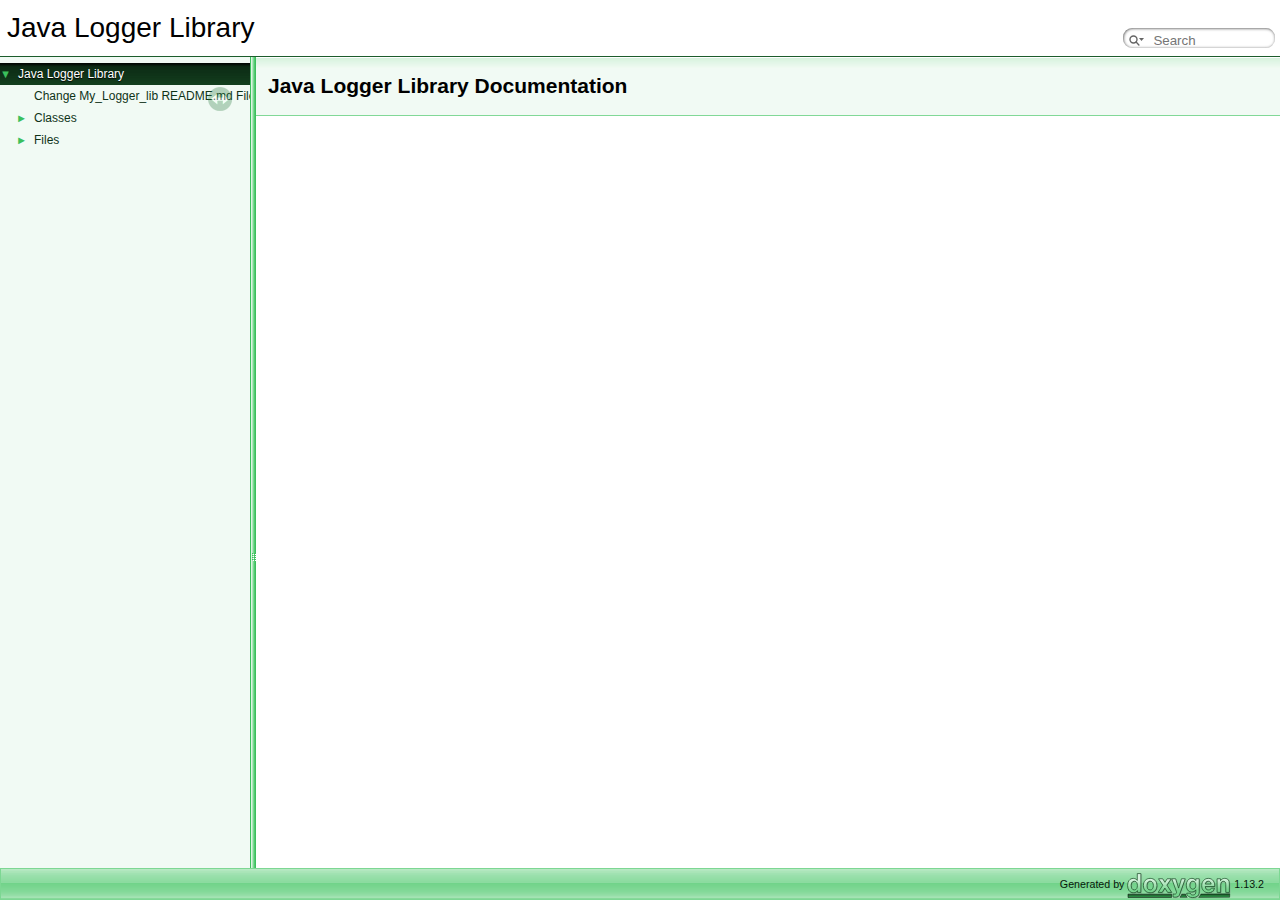
<file: docs/index.html>
<!DOCTYPE html PUBLIC "-//W3C//DTD XHTML 1.0 Transitional//EN" "https://www.w3.org/TR/xhtml1/DTD/xhtml1-transitional.dtd">
<html xmlns="http://www.w3.org/1999/xhtml" lang="en-US">
<head>
<meta http-equiv="Content-Type" content="text/xhtml;charset=UTF-8"/>
<meta http-equiv="X-UA-Compatible" content="IE=11"/>
<meta name="generator" content="Doxygen 1.13.2"/>
<meta name="viewport" content="width=device-width, initial-scale=1"/>
<title>Java Logger Library: Main Page</title>
<link href="tabs.css" rel="stylesheet" type="text/css"/>
<script type="text/javascript" src="jquery.js"></script>
<script type="text/javascript" src="dynsections.js"></script>
<script type="text/javascript" src="clipboard.js"></script>
<link href="navtree.css" rel="stylesheet" type="text/css"/>
<script type="text/javascript" src="navtreedata.js"></script>
<script type="text/javascript" src="navtree.js"></script>
<script type="text/javascript" src="resize.js"></script>
<script type="text/javascript" src="cookie.js"></script>
<link href="search/search.css" rel="stylesheet" type="text/css"/>
<script type="text/javascript" src="search/searchdata.js"></script>
<script type="text/javascript" src="search/search.js"></script>
<script type="text/javascript">
/* @license magnet:?xt=urn:btih:d3d9a9a6595521f9666a5e94cc830dab83b65699&amp;dn=expat.txt MIT */
  $(function() { init_search(); });
/* @license-end */
</script>
<link href="doxygen.css" rel="stylesheet" type="text/css" />
</head>
<body>
<div id="top"><!-- do not remove this div, it is closed by doxygen! -->
<div id="titlearea">
<table cellspacing="0" cellpadding="0">
 <tbody>
 <tr id="projectrow">
  <td id="projectalign">
   <div id="projectname">Java Logger Library
   </div>
  </td>
    <td>        <div id="MSearchBox" class="MSearchBoxInactive">
        <span class="left">
          <span id="MSearchSelect"                onmouseover="return searchBox.OnSearchSelectShow()"                onmouseout="return searchBox.OnSearchSelectHide()">&#160;</span>
          <input type="text" id="MSearchField" value="" placeholder="Search" accesskey="S"
               onfocus="searchBox.OnSearchFieldFocus(true)" 
               onblur="searchBox.OnSearchFieldFocus(false)" 
               onkeyup="searchBox.OnSearchFieldChange(event)"/>
          </span><span class="right">
            <a id="MSearchClose" href="javascript:searchBox.CloseResultsWindow()"><img id="MSearchCloseImg" border="0" src="search/close.svg" alt=""/></a>
          </span>
        </div>
</td>
 </tr>
 </tbody>
</table>
</div>
<!-- end header part -->
<!-- Generated by Doxygen 1.13.2 -->
<script type="text/javascript">
/* @license magnet:?xt=urn:btih:d3d9a9a6595521f9666a5e94cc830dab83b65699&amp;dn=expat.txt MIT */
var searchBox = new SearchBox("searchBox", "search/",'.html');
/* @license-end */
</script>
<script type="text/javascript">
/* @license magnet:?xt=urn:btih:d3d9a9a6595521f9666a5e94cc830dab83b65699&amp;dn=expat.txt MIT */
$(function() { codefold.init(0); });
/* @license-end */
</script>
</div><!-- top -->
<div id="side-nav" class="ui-resizable side-nav-resizable">
  <div id="nav-tree">
    <div id="nav-tree-contents">
      <div id="nav-sync" class="sync"></div>
    </div>
  </div>
  <div id="splitbar" style="-moz-user-select:none;" 
       class="ui-resizable-handle">
  </div>
</div>
<script type="text/javascript">
/* @license magnet:?xt=urn:btih:d3d9a9a6595521f9666a5e94cc830dab83b65699&amp;dn=expat.txt MIT */
$(function(){initNavTree('index.html',''); initResizable(true); });
/* @license-end */
</script>
<div id="doc-content">
<!-- window showing the filter options -->
<div id="MSearchSelectWindow"
     onmouseover="return searchBox.OnSearchSelectShow()"
     onmouseout="return searchBox.OnSearchSelectHide()"
     onkeydown="return searchBox.OnSearchSelectKey(event)">
</div>

<!-- iframe showing the search results (closed by default) -->
<div id="MSearchResultsWindow">
<div id="MSearchResults">
<div class="SRPage">
<div id="SRIndex">
<div id="SRResults"></div>
<div class="SRStatus" id="Loading">Loading...</div>
<div class="SRStatus" id="Searching">Searching...</div>
<div class="SRStatus" id="NoMatches">No Matches</div>
</div>
</div>
</div>
</div>

<div class="header">
  <div class="headertitle"><div class="title">Java Logger Library Documentation</div></div>
</div><!--header-->
<div class="contents">
<a href="doxygen_crawl.html"></a>
</div><!-- contents -->
</div><!-- doc-content -->
<!-- start footer part -->
<div id="nav-path" class="navpath"><!-- id is needed for treeview function! -->
  <ul>
    <li class="footer">Generated by <a href="https://www.doxygen.org/index.html"><img class="footer" src="doxygen.svg" width="104" height="31" alt="doxygen"/></a> 1.13.2 </li>
  </ul>
</div>
</body>
</html>
</file>
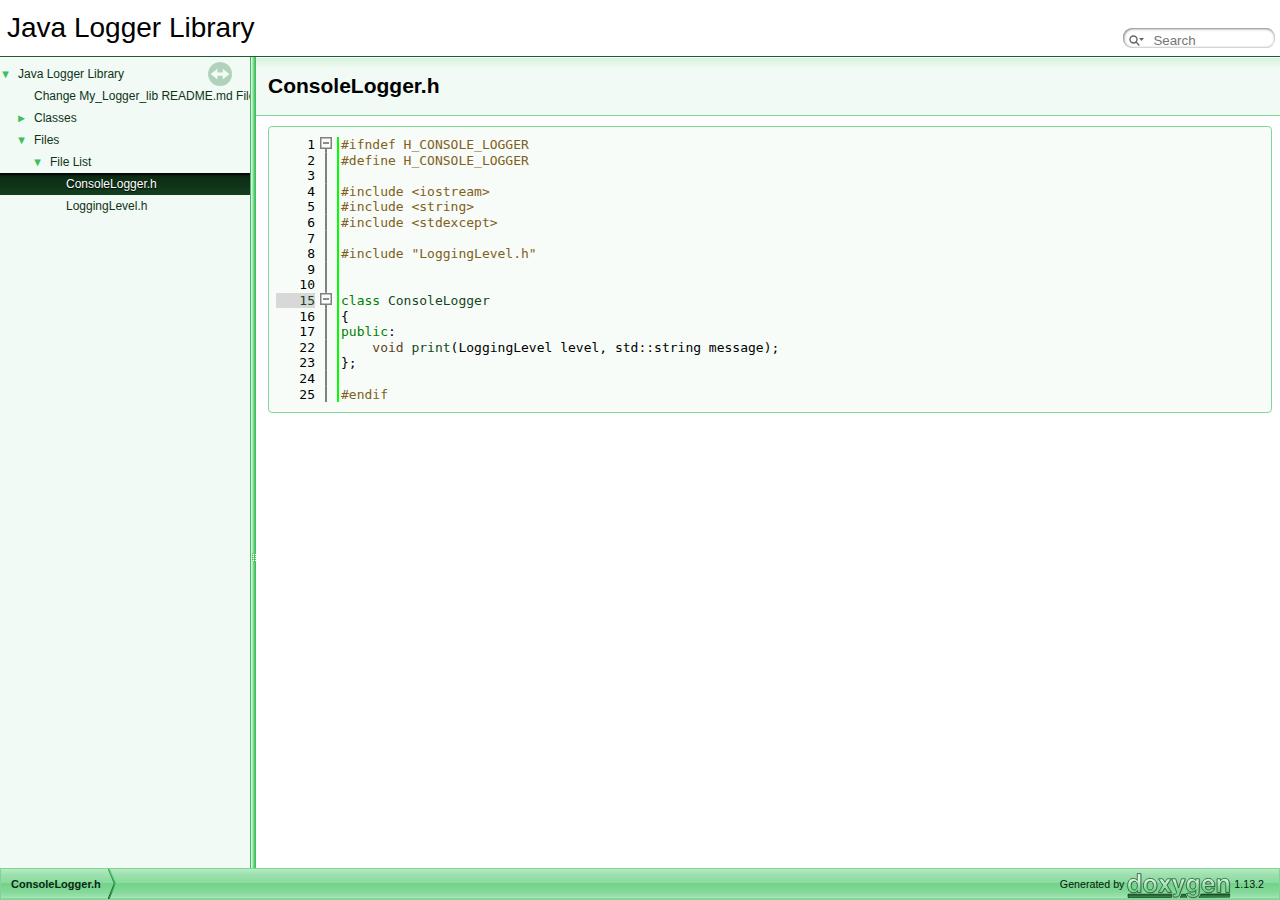
<file: docs/_console_logger_8h_source.html>
<!DOCTYPE html PUBLIC "-//W3C//DTD XHTML 1.0 Transitional//EN" "https://www.w3.org/TR/xhtml1/DTD/xhtml1-transitional.dtd">
<html xmlns="http://www.w3.org/1999/xhtml" lang="en-US">
<head>
<meta http-equiv="Content-Type" content="text/xhtml;charset=UTF-8"/>
<meta http-equiv="X-UA-Compatible" content="IE=11"/>
<meta name="generator" content="Doxygen 1.13.2"/>
<meta name="viewport" content="width=device-width, initial-scale=1"/>
<title>Java Logger Library: ConsoleLogger.h Source File</title>
<link href="tabs.css" rel="stylesheet" type="text/css"/>
<script type="text/javascript" src="jquery.js"></script>
<script type="text/javascript" src="dynsections.js"></script>
<script type="text/javascript" src="clipboard.js"></script>
<link href="navtree.css" rel="stylesheet" type="text/css"/>
<script type="text/javascript" src="navtreedata.js"></script>
<script type="text/javascript" src="navtree.js"></script>
<script type="text/javascript" src="resize.js"></script>
<script type="text/javascript" src="cookie.js"></script>
<link href="search/search.css" rel="stylesheet" type="text/css"/>
<script type="text/javascript" src="search/searchdata.js"></script>
<script type="text/javascript" src="search/search.js"></script>
<script type="text/javascript">
/* @license magnet:?xt=urn:btih:d3d9a9a6595521f9666a5e94cc830dab83b65699&amp;dn=expat.txt MIT */
  $(function() { init_search(); });
/* @license-end */
</script>
<link href="doxygen.css" rel="stylesheet" type="text/css" />
</head>
<body>
<div id="top"><!-- do not remove this div, it is closed by doxygen! -->
<div id="titlearea">
<table cellspacing="0" cellpadding="0">
 <tbody>
 <tr id="projectrow">
  <td id="projectalign">
   <div id="projectname">Java Logger Library
   </div>
  </td>
    <td>        <div id="MSearchBox" class="MSearchBoxInactive">
        <span class="left">
          <span id="MSearchSelect"                onmouseover="return searchBox.OnSearchSelectShow()"                onmouseout="return searchBox.OnSearchSelectHide()">&#160;</span>
          <input type="text" id="MSearchField" value="" placeholder="Search" accesskey="S"
               onfocus="searchBox.OnSearchFieldFocus(true)" 
               onblur="searchBox.OnSearchFieldFocus(false)" 
               onkeyup="searchBox.OnSearchFieldChange(event)"/>
          </span><span class="right">
            <a id="MSearchClose" href="javascript:searchBox.CloseResultsWindow()"><img id="MSearchCloseImg" border="0" src="search/close.svg" alt=""/></a>
          </span>
        </div>
</td>
 </tr>
 </tbody>
</table>
</div>
<!-- end header part -->
<!-- Generated by Doxygen 1.13.2 -->
<script type="text/javascript">
/* @license magnet:?xt=urn:btih:d3d9a9a6595521f9666a5e94cc830dab83b65699&amp;dn=expat.txt MIT */
var searchBox = new SearchBox("searchBox", "search/",'.html');
/* @license-end */
</script>
<script type="text/javascript">
/* @license magnet:?xt=urn:btih:d3d9a9a6595521f9666a5e94cc830dab83b65699&amp;dn=expat.txt MIT */
$(function() { codefold.init(0); });
/* @license-end */
</script>
</div><!-- top -->
<div id="side-nav" class="ui-resizable side-nav-resizable">
  <div id="nav-tree">
    <div id="nav-tree-contents">
      <div id="nav-sync" class="sync"></div>
    </div>
  </div>
  <div id="splitbar" style="-moz-user-select:none;" 
       class="ui-resizable-handle">
  </div>
</div>
<script type="text/javascript">
/* @license magnet:?xt=urn:btih:d3d9a9a6595521f9666a5e94cc830dab83b65699&amp;dn=expat.txt MIT */
$(function(){initNavTree('_console_logger_8h_source.html',''); initResizable(true); });
/* @license-end */
</script>
<div id="doc-content">
<!-- window showing the filter options -->
<div id="MSearchSelectWindow"
     onmouseover="return searchBox.OnSearchSelectShow()"
     onmouseout="return searchBox.OnSearchSelectHide()"
     onkeydown="return searchBox.OnSearchSelectKey(event)">
</div>

<!-- iframe showing the search results (closed by default) -->
<div id="MSearchResultsWindow">
<div id="MSearchResults">
<div class="SRPage">
<div id="SRIndex">
<div id="SRResults"></div>
<div class="SRStatus" id="Loading">Loading...</div>
<div class="SRStatus" id="Searching">Searching...</div>
<div class="SRStatus" id="NoMatches">No Matches</div>
</div>
</div>
</div>
</div>

<div class="header">
  <div class="headertitle"><div class="title">ConsoleLogger.h</div></div>
</div><!--header-->
<div class="contents">
<div class="fragment"><div class="line"><a id="l00001" name="l00001"></a><span class="lineno">    1</span><span class="preprocessor">#ifndef H_CONSOLE_LOGGER</span></div>
<div class="line"><a id="l00002" name="l00002"></a><span class="lineno">    2</span><span class="preprocessor">#define H_CONSOLE_LOGGER</span></div>
<div class="line"><a id="l00003" name="l00003"></a><span class="lineno">    3</span> </div>
<div class="line"><a id="l00004" name="l00004"></a><span class="lineno">    4</span><span class="preprocessor">#include &lt;iostream&gt;</span></div>
<div class="line"><a id="l00005" name="l00005"></a><span class="lineno">    5</span><span class="preprocessor">#include &lt;string&gt;</span></div>
<div class="line"><a id="l00006" name="l00006"></a><span class="lineno">    6</span><span class="preprocessor">#include &lt;stdexcept&gt;</span></div>
<div class="line"><a id="l00007" name="l00007"></a><span class="lineno">    7</span> </div>
<div class="line"><a id="l00008" name="l00008"></a><span class="lineno">    8</span><span class="preprocessor">#include &quot;LoggingLevel.h&quot;</span></div>
<div class="line"><a id="l00009" name="l00009"></a><span class="lineno">    9</span> </div>
<div class="line"><a id="l00010" name="l00010"></a><span class="lineno">   10</span></div>
<div class="foldopen" id="foldopen00015" data-start="{" data-end="};">
<div class="line"><a id="l00015" name="l00015"></a><span class="lineno"><a class="line" href="class_console_logger.html">   15</a></span><span class="keyword">class </span><a class="code hl_class" href="class_console_logger.html">ConsoleLogger</a></div>
<div class="line"><a id="l00016" name="l00016"></a><span class="lineno">   16</span>{</div>
<div class="line"><a id="l00017" name="l00017"></a><span class="lineno">   17</span><span class="keyword">public</span>:</div>
<div class="line"><a id="l00022" name="l00022"></a><span class="lineno">   22</span>    <span class="keywordtype">void</span> <a class="code hl_function" href="class_console_logger.html#a13ad9de765c4cf18ed9e78b3e4fc7559">print</a>(LoggingLevel level, std::string message);</div>
<div class="line"><a id="l00023" name="l00023"></a><span class="lineno">   23</span>};</div>
</div>
<div class="line"><a id="l00024" name="l00024"></a><span class="lineno">   24</span> </div>
<div class="line"><a id="l00025" name="l00025"></a><span class="lineno">   25</span><span class="preprocessor">#endif </span></div>
<div class="ttc" id="aclass_console_logger_html"><div class="ttname"><a href="class_console_logger.html">ConsoleLogger</a></div><div class="ttdef"><b>Definition</b> ConsoleLogger.h:16</div></div>
<div class="ttc" id="aclass_console_logger_html_a13ad9de765c4cf18ed9e78b3e4fc7559"><div class="ttname"><a href="class_console_logger.html#a13ad9de765c4cf18ed9e78b3e4fc7559">ConsoleLogger::print</a></div><div class="ttdeci">void print(LoggingLevel level, std::string message)</div><div class="ttdef"><b>Definition</b> ConsoleLogger.cpp:3</div></div>
</div><!-- fragment --></div><!-- contents -->
</div><!-- doc-content -->
<!-- start footer part -->
<div id="nav-path" class="navpath"><!-- id is needed for treeview function! -->
  <ul>
    <li class="navelem"><b>ConsoleLogger.h</b></li>
    <li class="footer">Generated by <a href="https://www.doxygen.org/index.html"><img class="footer" src="doxygen.svg" width="104" height="31" alt="doxygen"/></a> 1.13.2 </li>
  </ul>
</div>
</body>
</html>
</file>
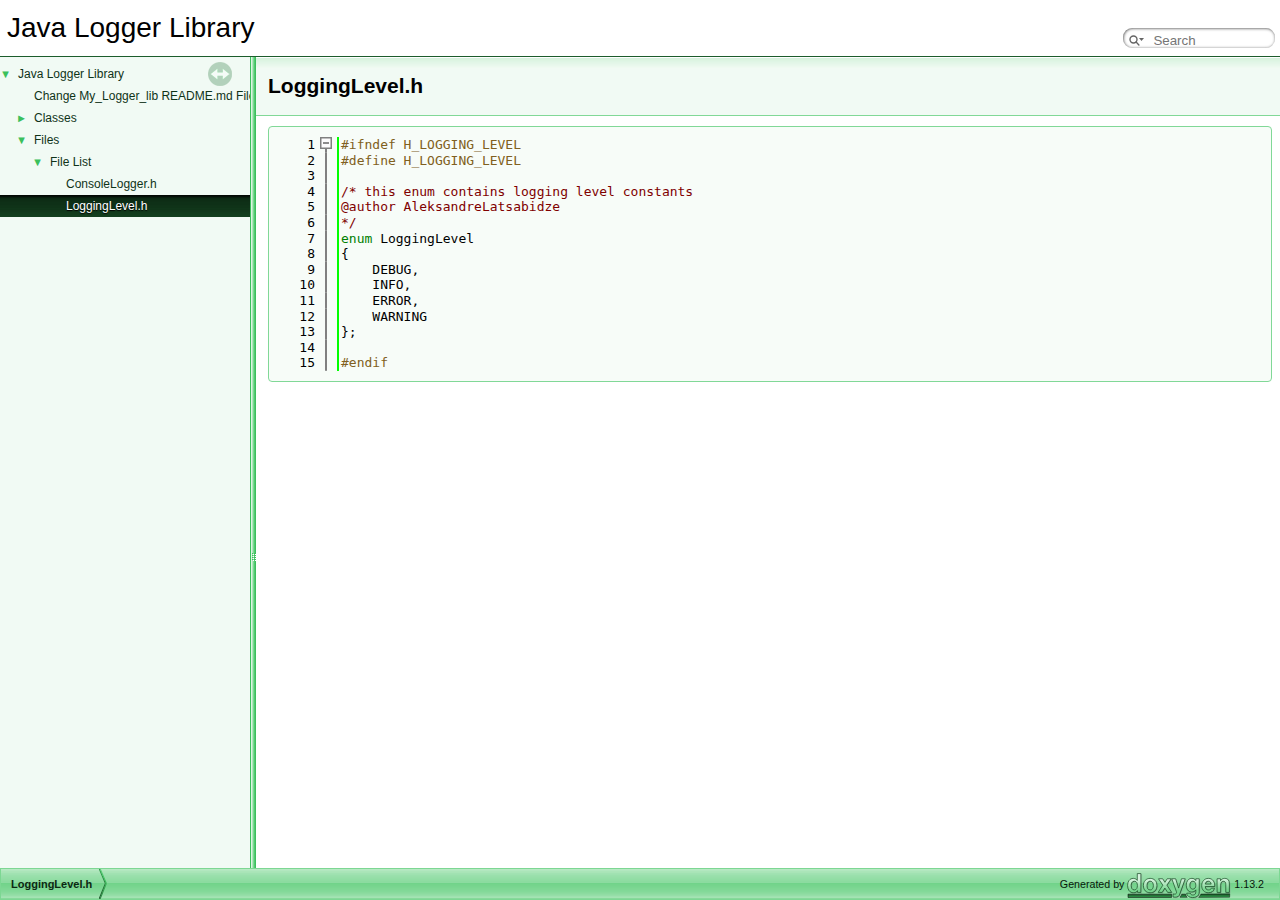
<file: docs/_logging_level_8h_source.html>
<!DOCTYPE html PUBLIC "-//W3C//DTD XHTML 1.0 Transitional//EN" "https://www.w3.org/TR/xhtml1/DTD/xhtml1-transitional.dtd">
<html xmlns="http://www.w3.org/1999/xhtml" lang="en-US">
<head>
<meta http-equiv="Content-Type" content="text/xhtml;charset=UTF-8"/>
<meta http-equiv="X-UA-Compatible" content="IE=11"/>
<meta name="generator" content="Doxygen 1.13.2"/>
<meta name="viewport" content="width=device-width, initial-scale=1"/>
<title>Java Logger Library: LoggingLevel.h Source File</title>
<link href="tabs.css" rel="stylesheet" type="text/css"/>
<script type="text/javascript" src="jquery.js"></script>
<script type="text/javascript" src="dynsections.js"></script>
<script type="text/javascript" src="clipboard.js"></script>
<link href="navtree.css" rel="stylesheet" type="text/css"/>
<script type="text/javascript" src="navtreedata.js"></script>
<script type="text/javascript" src="navtree.js"></script>
<script type="text/javascript" src="resize.js"></script>
<script type="text/javascript" src="cookie.js"></script>
<link href="search/search.css" rel="stylesheet" type="text/css"/>
<script type="text/javascript" src="search/searchdata.js"></script>
<script type="text/javascript" src="search/search.js"></script>
<script type="text/javascript">
/* @license magnet:?xt=urn:btih:d3d9a9a6595521f9666a5e94cc830dab83b65699&amp;dn=expat.txt MIT */
  $(function() { init_search(); });
/* @license-end */
</script>
<link href="doxygen.css" rel="stylesheet" type="text/css" />
</head>
<body>
<div id="top"><!-- do not remove this div, it is closed by doxygen! -->
<div id="titlearea">
<table cellspacing="0" cellpadding="0">
 <tbody>
 <tr id="projectrow">
  <td id="projectalign">
   <div id="projectname">Java Logger Library
   </div>
  </td>
    <td>        <div id="MSearchBox" class="MSearchBoxInactive">
        <span class="left">
          <span id="MSearchSelect"                onmouseover="return searchBox.OnSearchSelectShow()"                onmouseout="return searchBox.OnSearchSelectHide()">&#160;</span>
          <input type="text" id="MSearchField" value="" placeholder="Search" accesskey="S"
               onfocus="searchBox.OnSearchFieldFocus(true)" 
               onblur="searchBox.OnSearchFieldFocus(false)" 
               onkeyup="searchBox.OnSearchFieldChange(event)"/>
          </span><span class="right">
            <a id="MSearchClose" href="javascript:searchBox.CloseResultsWindow()"><img id="MSearchCloseImg" border="0" src="search/close.svg" alt=""/></a>
          </span>
        </div>
</td>
 </tr>
 </tbody>
</table>
</div>
<!-- end header part -->
<!-- Generated by Doxygen 1.13.2 -->
<script type="text/javascript">
/* @license magnet:?xt=urn:btih:d3d9a9a6595521f9666a5e94cc830dab83b65699&amp;dn=expat.txt MIT */
var searchBox = new SearchBox("searchBox", "search/",'.html');
/* @license-end */
</script>
<script type="text/javascript">
/* @license magnet:?xt=urn:btih:d3d9a9a6595521f9666a5e94cc830dab83b65699&amp;dn=expat.txt MIT */
$(function() { codefold.init(0); });
/* @license-end */
</script>
</div><!-- top -->
<div id="side-nav" class="ui-resizable side-nav-resizable">
  <div id="nav-tree">
    <div id="nav-tree-contents">
      <div id="nav-sync" class="sync"></div>
    </div>
  </div>
  <div id="splitbar" style="-moz-user-select:none;" 
       class="ui-resizable-handle">
  </div>
</div>
<script type="text/javascript">
/* @license magnet:?xt=urn:btih:d3d9a9a6595521f9666a5e94cc830dab83b65699&amp;dn=expat.txt MIT */
$(function(){initNavTree('_logging_level_8h_source.html',''); initResizable(true); });
/* @license-end */
</script>
<div id="doc-content">
<!-- window showing the filter options -->
<div id="MSearchSelectWindow"
     onmouseover="return searchBox.OnSearchSelectShow()"
     onmouseout="return searchBox.OnSearchSelectHide()"
     onkeydown="return searchBox.OnSearchSelectKey(event)">
</div>

<!-- iframe showing the search results (closed by default) -->
<div id="MSearchResultsWindow">
<div id="MSearchResults">
<div class="SRPage">
<div id="SRIndex">
<div id="SRResults"></div>
<div class="SRStatus" id="Loading">Loading...</div>
<div class="SRStatus" id="Searching">Searching...</div>
<div class="SRStatus" id="NoMatches">No Matches</div>
</div>
</div>
</div>
</div>

<div class="header">
  <div class="headertitle"><div class="title">LoggingLevel.h</div></div>
</div><!--header-->
<div class="contents">
<div class="fragment"><div class="line"><a id="l00001" name="l00001"></a><span class="lineno">    1</span><span class="preprocessor">#ifndef H_LOGGING_LEVEL</span></div>
<div class="line"><a id="l00002" name="l00002"></a><span class="lineno">    2</span><span class="preprocessor">#define H_LOGGING_LEVEL</span></div>
<div class="line"><a id="l00003" name="l00003"></a><span class="lineno">    3</span> </div>
<div class="line"><a id="l00004" name="l00004"></a><span class="lineno">    4</span><span class="comment">/* this enum contains logging level constants</span></div>
<div class="line"><a id="l00005" name="l00005"></a><span class="lineno">    5</span><span class="comment">@author AleksandreLatsabidze    </span></div>
<div class="line"><a id="l00006" name="l00006"></a><span class="lineno">    6</span><span class="comment">*/</span></div>
<div class="line"><a id="l00007" name="l00007"></a><span class="lineno">    7</span><span class="keyword">enum</span> LoggingLevel</div>
<div class="line"><a id="l00008" name="l00008"></a><span class="lineno">    8</span>{</div>
<div class="line"><a id="l00009" name="l00009"></a><span class="lineno">    9</span>    DEBUG,</div>
<div class="line"><a id="l00010" name="l00010"></a><span class="lineno">   10</span>    INFO,</div>
<div class="line"><a id="l00011" name="l00011"></a><span class="lineno">   11</span>    ERROR,</div>
<div class="line"><a id="l00012" name="l00012"></a><span class="lineno">   12</span>    WARNING</div>
<div class="line"><a id="l00013" name="l00013"></a><span class="lineno">   13</span>};</div>
<div class="line"><a id="l00014" name="l00014"></a><span class="lineno">   14</span> </div>
<div class="line"><a id="l00015" name="l00015"></a><span class="lineno">   15</span><span class="preprocessor">#endif</span></div>
</div><!-- fragment --></div><!-- contents -->
</div><!-- doc-content -->
<!-- start footer part -->
<div id="nav-path" class="navpath"><!-- id is needed for treeview function! -->
  <ul>
    <li class="navelem"><b>LoggingLevel.h</b></li>
    <li class="footer">Generated by <a href="https://www.doxygen.org/index.html"><img class="footer" src="doxygen.svg" width="104" height="31" alt="doxygen"/></a> 1.13.2 </li>
  </ul>
</div>
</body>
</html>
</file>
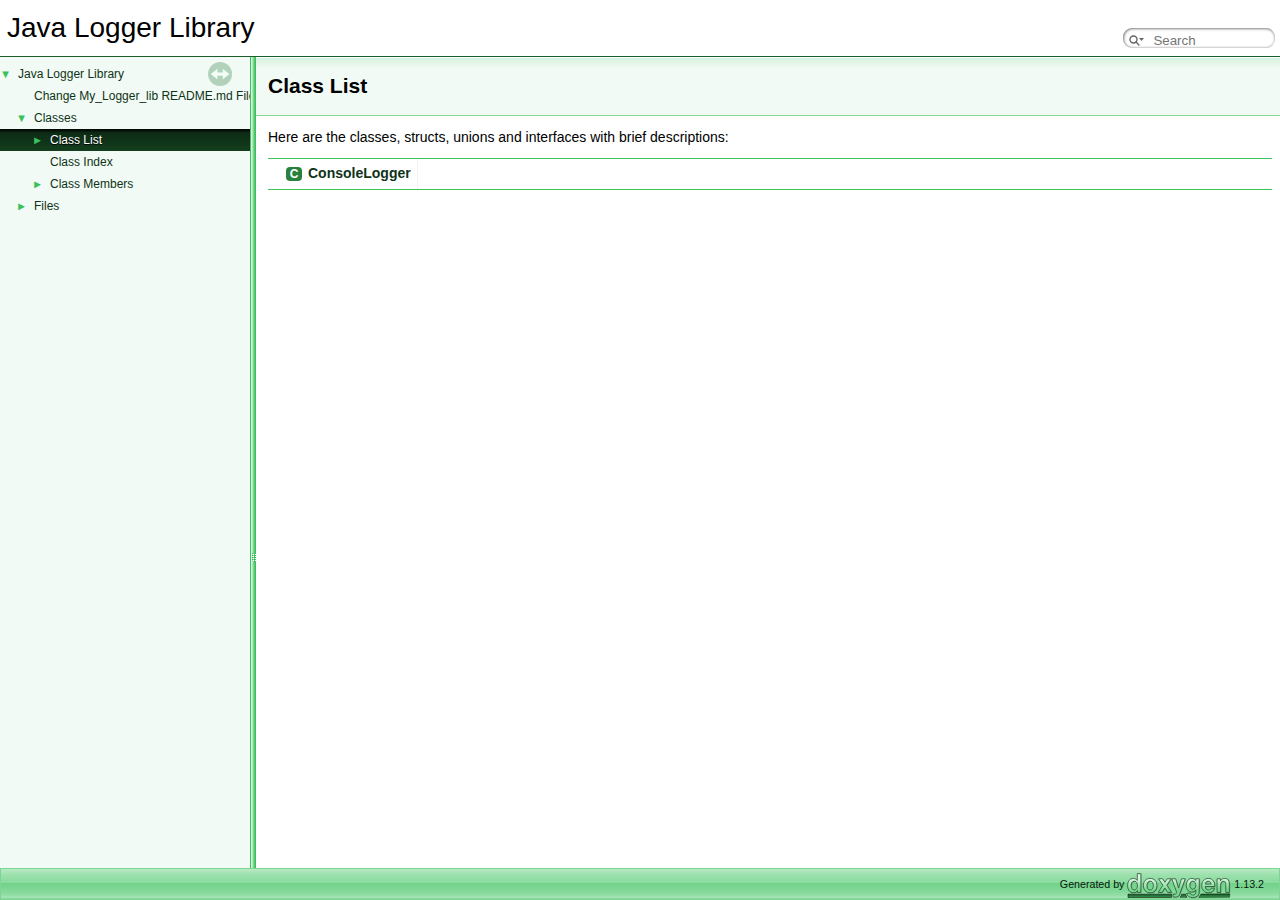
<file: docs/annotated.html>
<!DOCTYPE html PUBLIC "-//W3C//DTD XHTML 1.0 Transitional//EN" "https://www.w3.org/TR/xhtml1/DTD/xhtml1-transitional.dtd">
<html xmlns="http://www.w3.org/1999/xhtml" lang="en-US">
<head>
<meta http-equiv="Content-Type" content="text/xhtml;charset=UTF-8"/>
<meta http-equiv="X-UA-Compatible" content="IE=11"/>
<meta name="generator" content="Doxygen 1.13.2"/>
<meta name="viewport" content="width=device-width, initial-scale=1"/>
<title>Java Logger Library: Class List</title>
<link href="tabs.css" rel="stylesheet" type="text/css"/>
<script type="text/javascript" src="jquery.js"></script>
<script type="text/javascript" src="dynsections.js"></script>
<script type="text/javascript" src="clipboard.js"></script>
<link href="navtree.css" rel="stylesheet" type="text/css"/>
<script type="text/javascript" src="navtreedata.js"></script>
<script type="text/javascript" src="navtree.js"></script>
<script type="text/javascript" src="resize.js"></script>
<script type="text/javascript" src="cookie.js"></script>
<link href="search/search.css" rel="stylesheet" type="text/css"/>
<script type="text/javascript" src="search/searchdata.js"></script>
<script type="text/javascript" src="search/search.js"></script>
<script type="text/javascript">
/* @license magnet:?xt=urn:btih:d3d9a9a6595521f9666a5e94cc830dab83b65699&amp;dn=expat.txt MIT */
  $(function() { init_search(); });
/* @license-end */
</script>
<link href="doxygen.css" rel="stylesheet" type="text/css" />
</head>
<body>
<div id="top"><!-- do not remove this div, it is closed by doxygen! -->
<div id="titlearea">
<table cellspacing="0" cellpadding="0">
 <tbody>
 <tr id="projectrow">
  <td id="projectalign">
   <div id="projectname">Java Logger Library
   </div>
  </td>
    <td>        <div id="MSearchBox" class="MSearchBoxInactive">
        <span class="left">
          <span id="MSearchSelect"                onmouseover="return searchBox.OnSearchSelectShow()"                onmouseout="return searchBox.OnSearchSelectHide()">&#160;</span>
          <input type="text" id="MSearchField" value="" placeholder="Search" accesskey="S"
               onfocus="searchBox.OnSearchFieldFocus(true)" 
               onblur="searchBox.OnSearchFieldFocus(false)" 
               onkeyup="searchBox.OnSearchFieldChange(event)"/>
          </span><span class="right">
            <a id="MSearchClose" href="javascript:searchBox.CloseResultsWindow()"><img id="MSearchCloseImg" border="0" src="search/close.svg" alt=""/></a>
          </span>
        </div>
</td>
 </tr>
 </tbody>
</table>
</div>
<!-- end header part -->
<!-- Generated by Doxygen 1.13.2 -->
<script type="text/javascript">
/* @license magnet:?xt=urn:btih:d3d9a9a6595521f9666a5e94cc830dab83b65699&amp;dn=expat.txt MIT */
var searchBox = new SearchBox("searchBox", "search/",'.html');
/* @license-end */
</script>
<script type="text/javascript">
/* @license magnet:?xt=urn:btih:d3d9a9a6595521f9666a5e94cc830dab83b65699&amp;dn=expat.txt MIT */
$(function() { codefold.init(0); });
/* @license-end */
</script>
</div><!-- top -->
<div id="side-nav" class="ui-resizable side-nav-resizable">
  <div id="nav-tree">
    <div id="nav-tree-contents">
      <div id="nav-sync" class="sync"></div>
    </div>
  </div>
  <div id="splitbar" style="-moz-user-select:none;" 
       class="ui-resizable-handle">
  </div>
</div>
<script type="text/javascript">
/* @license magnet:?xt=urn:btih:d3d9a9a6595521f9666a5e94cc830dab83b65699&amp;dn=expat.txt MIT */
$(function(){initNavTree('annotated.html',''); initResizable(true); });
/* @license-end */
</script>
<div id="doc-content">
<!-- window showing the filter options -->
<div id="MSearchSelectWindow"
     onmouseover="return searchBox.OnSearchSelectShow()"
     onmouseout="return searchBox.OnSearchSelectHide()"
     onkeydown="return searchBox.OnSearchSelectKey(event)">
</div>

<!-- iframe showing the search results (closed by default) -->
<div id="MSearchResultsWindow">
<div id="MSearchResults">
<div class="SRPage">
<div id="SRIndex">
<div id="SRResults"></div>
<div class="SRStatus" id="Loading">Loading...</div>
<div class="SRStatus" id="Searching">Searching...</div>
<div class="SRStatus" id="NoMatches">No Matches</div>
</div>
</div>
</div>
</div>

<div class="header">
  <div class="headertitle"><div class="title">Class List</div></div>
</div><!--header-->
<div class="contents">
<div class="textblock">Here are the classes, structs, unions and interfaces with brief descriptions:</div><div class="directory">
<table class="directory">
<tr id="row_0_" class="even"><td class="entry"><span style="width:16px;display:inline-block;">&#160;</span><span class="icona"><span class="icon">C</span></span><a class="el" href="class_console_logger.html" target="_self">ConsoleLogger</a></td><td class="desc"></td></tr>
</table>
</div><!-- directory -->
</div><!-- contents -->
</div><!-- doc-content -->
<!-- start footer part -->
<div id="nav-path" class="navpath"><!-- id is needed for treeview function! -->
  <ul>
    <li class="footer">Generated by <a href="https://www.doxygen.org/index.html"><img class="footer" src="doxygen.svg" width="104" height="31" alt="doxygen"/></a> 1.13.2 </li>
  </ul>
</div>
</body>
</html>
</file>
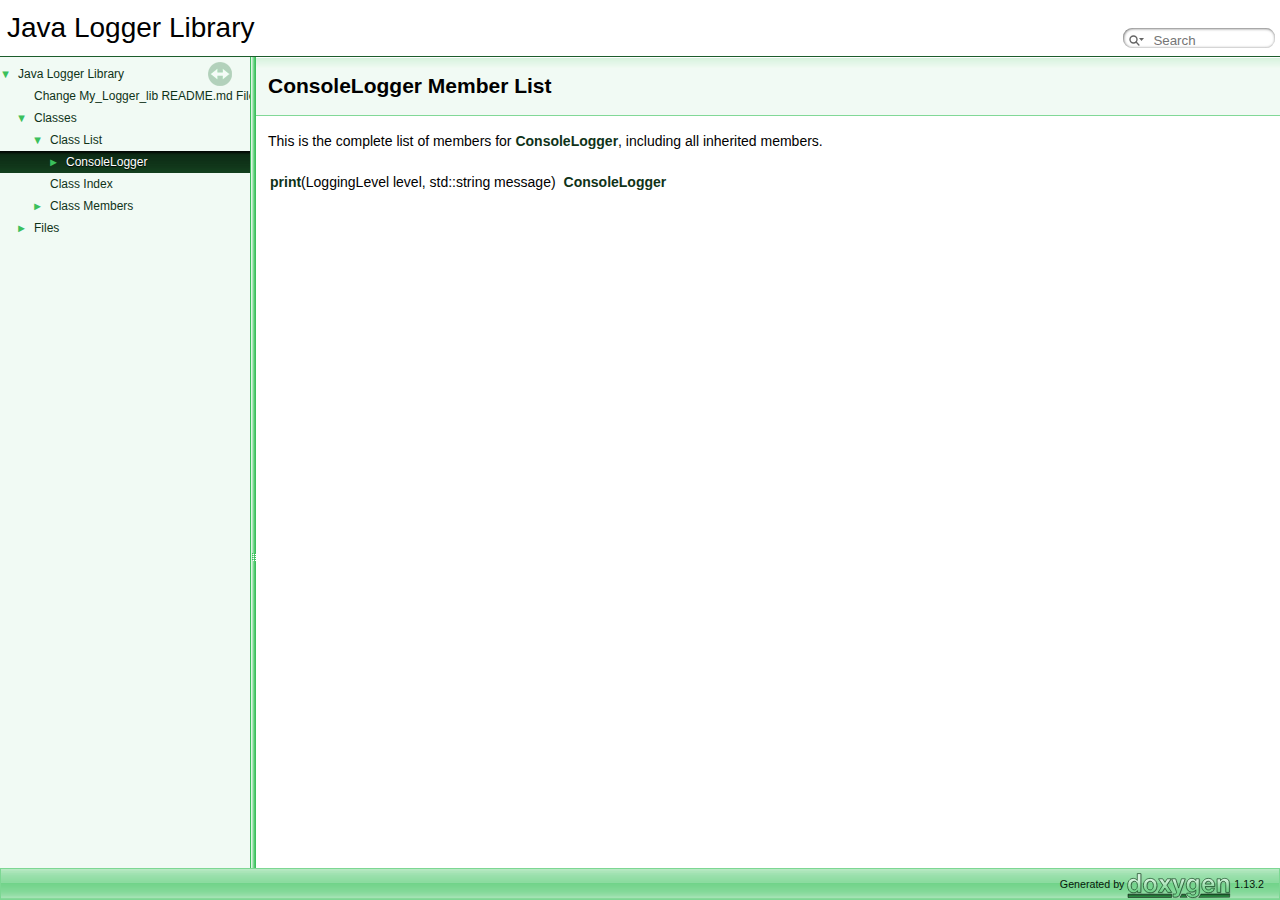
<file: docs/class_console_logger-members.html>
<!DOCTYPE html PUBLIC "-//W3C//DTD XHTML 1.0 Transitional//EN" "https://www.w3.org/TR/xhtml1/DTD/xhtml1-transitional.dtd">
<html xmlns="http://www.w3.org/1999/xhtml" lang="en-US">
<head>
<meta http-equiv="Content-Type" content="text/xhtml;charset=UTF-8"/>
<meta http-equiv="X-UA-Compatible" content="IE=11"/>
<meta name="generator" content="Doxygen 1.13.2"/>
<meta name="viewport" content="width=device-width, initial-scale=1"/>
<title>Java Logger Library: Member List</title>
<link href="tabs.css" rel="stylesheet" type="text/css"/>
<script type="text/javascript" src="jquery.js"></script>
<script type="text/javascript" src="dynsections.js"></script>
<script type="text/javascript" src="clipboard.js"></script>
<link href="navtree.css" rel="stylesheet" type="text/css"/>
<script type="text/javascript" src="navtreedata.js"></script>
<script type="text/javascript" src="navtree.js"></script>
<script type="text/javascript" src="resize.js"></script>
<script type="text/javascript" src="cookie.js"></script>
<link href="search/search.css" rel="stylesheet" type="text/css"/>
<script type="text/javascript" src="search/searchdata.js"></script>
<script type="text/javascript" src="search/search.js"></script>
<script type="text/javascript">
/* @license magnet:?xt=urn:btih:d3d9a9a6595521f9666a5e94cc830dab83b65699&amp;dn=expat.txt MIT */
  $(function() { init_search(); });
/* @license-end */
</script>
<link href="doxygen.css" rel="stylesheet" type="text/css" />
</head>
<body>
<div id="top"><!-- do not remove this div, it is closed by doxygen! -->
<div id="titlearea">
<table cellspacing="0" cellpadding="0">
 <tbody>
 <tr id="projectrow">
  <td id="projectalign">
   <div id="projectname">Java Logger Library
   </div>
  </td>
    <td>        <div id="MSearchBox" class="MSearchBoxInactive">
        <span class="left">
          <span id="MSearchSelect"                onmouseover="return searchBox.OnSearchSelectShow()"                onmouseout="return searchBox.OnSearchSelectHide()">&#160;</span>
          <input type="text" id="MSearchField" value="" placeholder="Search" accesskey="S"
               onfocus="searchBox.OnSearchFieldFocus(true)" 
               onblur="searchBox.OnSearchFieldFocus(false)" 
               onkeyup="searchBox.OnSearchFieldChange(event)"/>
          </span><span class="right">
            <a id="MSearchClose" href="javascript:searchBox.CloseResultsWindow()"><img id="MSearchCloseImg" border="0" src="search/close.svg" alt=""/></a>
          </span>
        </div>
</td>
 </tr>
 </tbody>
</table>
</div>
<!-- end header part -->
<!-- Generated by Doxygen 1.13.2 -->
<script type="text/javascript">
/* @license magnet:?xt=urn:btih:d3d9a9a6595521f9666a5e94cc830dab83b65699&amp;dn=expat.txt MIT */
var searchBox = new SearchBox("searchBox", "search/",'.html');
/* @license-end */
</script>
<script type="text/javascript">
/* @license magnet:?xt=urn:btih:d3d9a9a6595521f9666a5e94cc830dab83b65699&amp;dn=expat.txt MIT */
$(function() { codefold.init(0); });
/* @license-end */
</script>
</div><!-- top -->
<div id="side-nav" class="ui-resizable side-nav-resizable">
  <div id="nav-tree">
    <div id="nav-tree-contents">
      <div id="nav-sync" class="sync"></div>
    </div>
  </div>
  <div id="splitbar" style="-moz-user-select:none;" 
       class="ui-resizable-handle">
  </div>
</div>
<script type="text/javascript">
/* @license magnet:?xt=urn:btih:d3d9a9a6595521f9666a5e94cc830dab83b65699&amp;dn=expat.txt MIT */
$(function(){initNavTree('class_console_logger.html',''); initResizable(true); });
/* @license-end */
</script>
<div id="doc-content">
<!-- window showing the filter options -->
<div id="MSearchSelectWindow"
     onmouseover="return searchBox.OnSearchSelectShow()"
     onmouseout="return searchBox.OnSearchSelectHide()"
     onkeydown="return searchBox.OnSearchSelectKey(event)">
</div>

<!-- iframe showing the search results (closed by default) -->
<div id="MSearchResultsWindow">
<div id="MSearchResults">
<div class="SRPage">
<div id="SRIndex">
<div id="SRResults"></div>
<div class="SRStatus" id="Loading">Loading...</div>
<div class="SRStatus" id="Searching">Searching...</div>
<div class="SRStatus" id="NoMatches">No Matches</div>
</div>
</div>
</div>
</div>

<div class="header">
  <div class="headertitle"><div class="title">ConsoleLogger Member List</div></div>
</div><!--header-->
<div class="contents">

<p>This is the complete list of members for <a class="el" href="class_console_logger.html">ConsoleLogger</a>, including all inherited members.</p>
<table class="directory">
  <tr class="even"><td class="entry"><a class="el" href="class_console_logger.html#a13ad9de765c4cf18ed9e78b3e4fc7559">print</a>(LoggingLevel level, std::string message)</td><td class="entry"><a class="el" href="class_console_logger.html">ConsoleLogger</a></td><td class="entry"></td></tr>
</table></div><!-- contents -->
</div><!-- doc-content -->
<!-- start footer part -->
<div id="nav-path" class="navpath"><!-- id is needed for treeview function! -->
  <ul>
    <li class="footer">Generated by <a href="https://www.doxygen.org/index.html"><img class="footer" src="doxygen.svg" width="104" height="31" alt="doxygen"/></a> 1.13.2 </li>
  </ul>
</div>
</body>
</html>
</file>
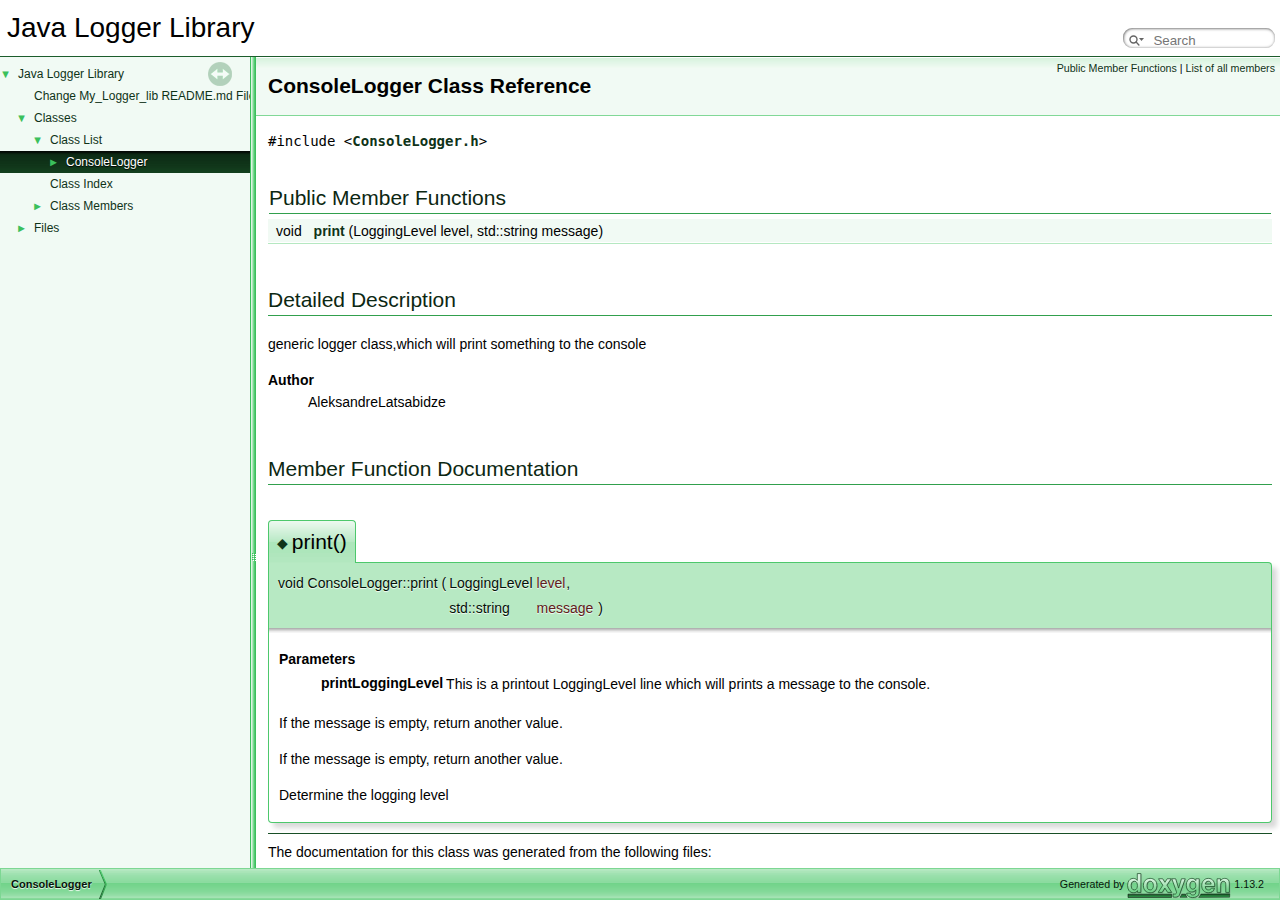
<file: docs/class_console_logger.html>
<!DOCTYPE html PUBLIC "-//W3C//DTD XHTML 1.0 Transitional//EN" "https://www.w3.org/TR/xhtml1/DTD/xhtml1-transitional.dtd">
<html xmlns="http://www.w3.org/1999/xhtml" lang="en-US">
<head>
<meta http-equiv="Content-Type" content="text/xhtml;charset=UTF-8"/>
<meta http-equiv="X-UA-Compatible" content="IE=11"/>
<meta name="generator" content="Doxygen 1.13.2"/>
<meta name="viewport" content="width=device-width, initial-scale=1"/>
<title>Java Logger Library: ConsoleLogger Class Reference</title>
<link href="tabs.css" rel="stylesheet" type="text/css"/>
<script type="text/javascript" src="jquery.js"></script>
<script type="text/javascript" src="dynsections.js"></script>
<script type="text/javascript" src="clipboard.js"></script>
<link href="navtree.css" rel="stylesheet" type="text/css"/>
<script type="text/javascript" src="navtreedata.js"></script>
<script type="text/javascript" src="navtree.js"></script>
<script type="text/javascript" src="resize.js"></script>
<script type="text/javascript" src="cookie.js"></script>
<link href="search/search.css" rel="stylesheet" type="text/css"/>
<script type="text/javascript" src="search/searchdata.js"></script>
<script type="text/javascript" src="search/search.js"></script>
<script type="text/javascript">
/* @license magnet:?xt=urn:btih:d3d9a9a6595521f9666a5e94cc830dab83b65699&amp;dn=expat.txt MIT */
  $(function() { init_search(); });
/* @license-end */
</script>
<link href="doxygen.css" rel="stylesheet" type="text/css" />
</head>
<body>
<div id="top"><!-- do not remove this div, it is closed by doxygen! -->
<div id="titlearea">
<table cellspacing="0" cellpadding="0">
 <tbody>
 <tr id="projectrow">
  <td id="projectalign">
   <div id="projectname">Java Logger Library
   </div>
  </td>
    <td>        <div id="MSearchBox" class="MSearchBoxInactive">
        <span class="left">
          <span id="MSearchSelect"                onmouseover="return searchBox.OnSearchSelectShow()"                onmouseout="return searchBox.OnSearchSelectHide()">&#160;</span>
          <input type="text" id="MSearchField" value="" placeholder="Search" accesskey="S"
               onfocus="searchBox.OnSearchFieldFocus(true)" 
               onblur="searchBox.OnSearchFieldFocus(false)" 
               onkeyup="searchBox.OnSearchFieldChange(event)"/>
          </span><span class="right">
            <a id="MSearchClose" href="javascript:searchBox.CloseResultsWindow()"><img id="MSearchCloseImg" border="0" src="search/close.svg" alt=""/></a>
          </span>
        </div>
</td>
 </tr>
 </tbody>
</table>
</div>
<!-- end header part -->
<!-- Generated by Doxygen 1.13.2 -->
<script type="text/javascript">
/* @license magnet:?xt=urn:btih:d3d9a9a6595521f9666a5e94cc830dab83b65699&amp;dn=expat.txt MIT */
var searchBox = new SearchBox("searchBox", "search/",'.html');
/* @license-end */
</script>
<script type="text/javascript">
/* @license magnet:?xt=urn:btih:d3d9a9a6595521f9666a5e94cc830dab83b65699&amp;dn=expat.txt MIT */
$(function() { codefold.init(0); });
/* @license-end */
</script>
</div><!-- top -->
<div id="side-nav" class="ui-resizable side-nav-resizable">
  <div id="nav-tree">
    <div id="nav-tree-contents">
      <div id="nav-sync" class="sync"></div>
    </div>
  </div>
  <div id="splitbar" style="-moz-user-select:none;" 
       class="ui-resizable-handle">
  </div>
</div>
<script type="text/javascript">
/* @license magnet:?xt=urn:btih:d3d9a9a6595521f9666a5e94cc830dab83b65699&amp;dn=expat.txt MIT */
$(function(){initNavTree('class_console_logger.html',''); initResizable(true); });
/* @license-end */
</script>
<div id="doc-content">
<!-- window showing the filter options -->
<div id="MSearchSelectWindow"
     onmouseover="return searchBox.OnSearchSelectShow()"
     onmouseout="return searchBox.OnSearchSelectHide()"
     onkeydown="return searchBox.OnSearchSelectKey(event)">
</div>

<!-- iframe showing the search results (closed by default) -->
<div id="MSearchResultsWindow">
<div id="MSearchResults">
<div class="SRPage">
<div id="SRIndex">
<div id="SRResults"></div>
<div class="SRStatus" id="Loading">Loading...</div>
<div class="SRStatus" id="Searching">Searching...</div>
<div class="SRStatus" id="NoMatches">No Matches</div>
</div>
</div>
</div>
</div>

<div class="header">
  <div class="summary">
<a href="#pub-methods">Public Member Functions</a> &#124;
<a href="class_console_logger-members.html">List of all members</a>  </div>
  <div class="headertitle"><div class="title">ConsoleLogger Class Reference</div></div>
</div><!--header-->
<div class="contents">

<p><code>#include &lt;<a class="el" href="_console_logger_8h_source.html">ConsoleLogger.h</a>&gt;</code></p>
<table class="memberdecls">
<tr class="heading"><td colspan="2"><h2 class="groupheader"><a id="pub-methods" name="pub-methods"></a>
Public Member Functions</h2></td></tr>
<tr class="memitem:a13ad9de765c4cf18ed9e78b3e4fc7559" id="r_a13ad9de765c4cf18ed9e78b3e4fc7559"><td class="memItemLeft" align="right" valign="top">void&#160;</td><td class="memItemRight" valign="bottom"><a class="el" href="#a13ad9de765c4cf18ed9e78b3e4fc7559">print</a> (LoggingLevel level, std::string message)</td></tr>
<tr class="separator:a13ad9de765c4cf18ed9e78b3e4fc7559"><td class="memSeparator" colspan="2">&#160;</td></tr>
</table>
<a name="details" id="details"></a><h2 class="groupheader">Detailed Description</h2>
<div class="textblock"><p>generic logger class,which will print something to the console </p><dl class="section author"><dt>Author</dt><dd>AleksandreLatsabidze </dd></dl>
</div><h2 class="groupheader">Member Function Documentation</h2>
<a id="a13ad9de765c4cf18ed9e78b3e4fc7559" name="a13ad9de765c4cf18ed9e78b3e4fc7559"></a>
<h2 class="memtitle"><span class="permalink"><a href="#a13ad9de765c4cf18ed9e78b3e4fc7559">&#9670;&#160;</a></span>print()</h2>

<div class="memitem">
<div class="memproto">
      <table class="memname">
        <tr>
          <td class="memname">void ConsoleLogger::print </td>
          <td>(</td>
          <td class="paramtype">LoggingLevel</td>          <td class="paramname"><span class="paramname"><em>level</em></span>, </td>
        </tr>
        <tr>
          <td class="paramkey"></td>
          <td></td>
          <td class="paramtype">std::string</td>          <td class="paramname"><span class="paramname"><em>message</em></span>&#160;)</td>
        </tr>
      </table>
</div><div class="memdoc">
<dl class="params"><dt>Parameters</dt><dd>
  <table class="params">
    <tr><td class="paramname">printLoggingLevel</td><td>This is a printout LoggingLevel line which will prints a message to the console. </td></tr>
  </table>
  </dd>
</dl>
<p>If the message is empty, return another value.</p>
<p>If the message is empty, return another value.</p>
<p>Determine the logging level</p>

</div>
</div>
<hr/>The documentation for this class was generated from the following files:<ul>
<li><a class="el" href="_console_logger_8h_source.html">ConsoleLogger.h</a></li>
<li><b>ConsoleLogger.cpp</b></li>
</ul>
</div><!-- contents -->
</div><!-- doc-content -->
<!-- start footer part -->
<div id="nav-path" class="navpath"><!-- id is needed for treeview function! -->
  <ul>
    <li class="navelem"><a class="el" href="class_console_logger.html">ConsoleLogger</a></li>
    <li class="footer">Generated by <a href="https://www.doxygen.org/index.html"><img class="footer" src="doxygen.svg" width="104" height="31" alt="doxygen"/></a> 1.13.2 </li>
  </ul>
</div>
</body>
</html>
</file>
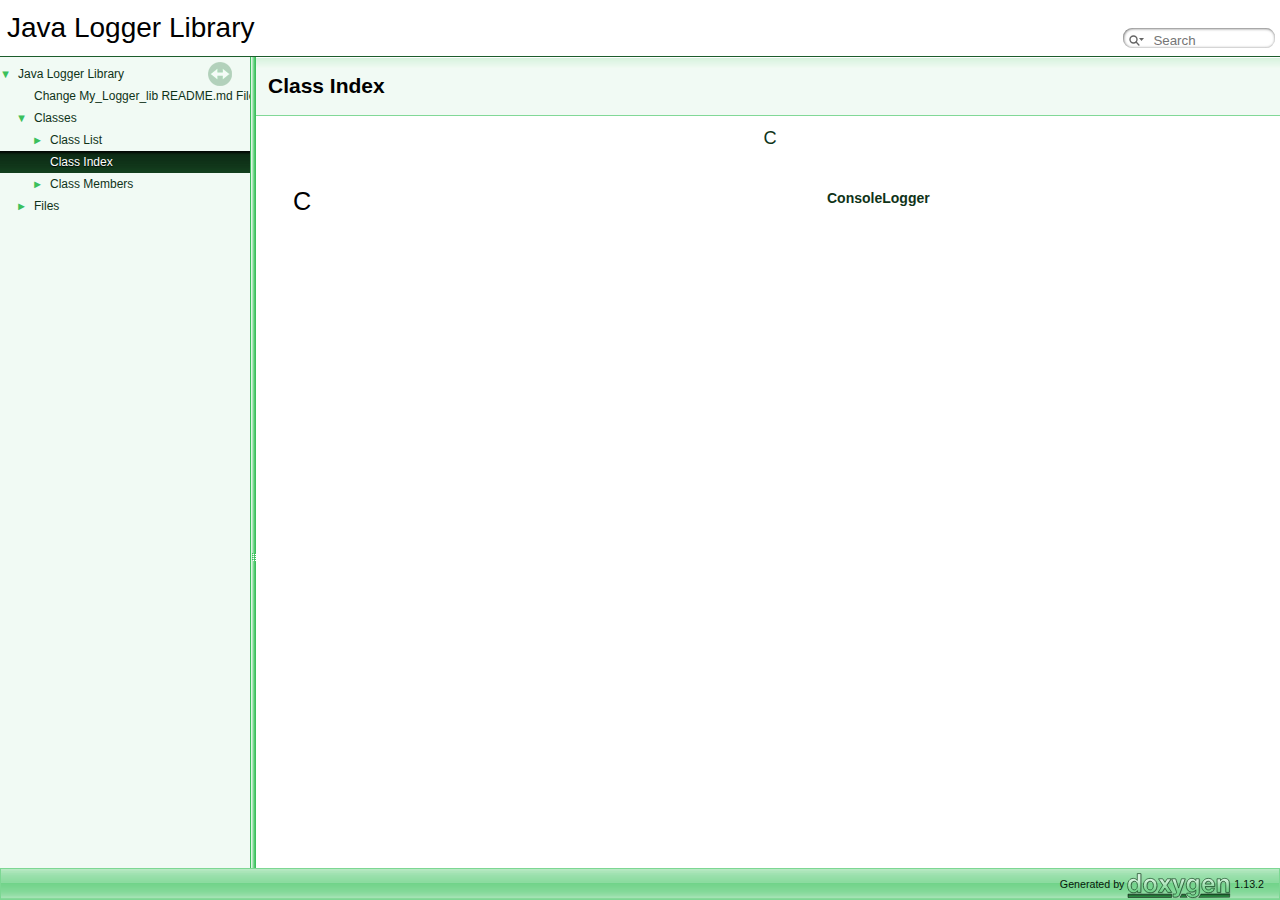
<file: docs/classes.html>
<!DOCTYPE html PUBLIC "-//W3C//DTD XHTML 1.0 Transitional//EN" "https://www.w3.org/TR/xhtml1/DTD/xhtml1-transitional.dtd">
<html xmlns="http://www.w3.org/1999/xhtml" lang="en-US">
<head>
<meta http-equiv="Content-Type" content="text/xhtml;charset=UTF-8"/>
<meta http-equiv="X-UA-Compatible" content="IE=11"/>
<meta name="generator" content="Doxygen 1.13.2"/>
<meta name="viewport" content="width=device-width, initial-scale=1"/>
<title>Java Logger Library: Class Index</title>
<link href="tabs.css" rel="stylesheet" type="text/css"/>
<script type="text/javascript" src="jquery.js"></script>
<script type="text/javascript" src="dynsections.js"></script>
<script type="text/javascript" src="clipboard.js"></script>
<link href="navtree.css" rel="stylesheet" type="text/css"/>
<script type="text/javascript" src="navtreedata.js"></script>
<script type="text/javascript" src="navtree.js"></script>
<script type="text/javascript" src="resize.js"></script>
<script type="text/javascript" src="cookie.js"></script>
<link href="search/search.css" rel="stylesheet" type="text/css"/>
<script type="text/javascript" src="search/searchdata.js"></script>
<script type="text/javascript" src="search/search.js"></script>
<script type="text/javascript">
/* @license magnet:?xt=urn:btih:d3d9a9a6595521f9666a5e94cc830dab83b65699&amp;dn=expat.txt MIT */
  $(function() { init_search(); });
/* @license-end */
</script>
<link href="doxygen.css" rel="stylesheet" type="text/css" />
</head>
<body>
<div id="top"><!-- do not remove this div, it is closed by doxygen! -->
<div id="titlearea">
<table cellspacing="0" cellpadding="0">
 <tbody>
 <tr id="projectrow">
  <td id="projectalign">
   <div id="projectname">Java Logger Library
   </div>
  </td>
    <td>        <div id="MSearchBox" class="MSearchBoxInactive">
        <span class="left">
          <span id="MSearchSelect"                onmouseover="return searchBox.OnSearchSelectShow()"                onmouseout="return searchBox.OnSearchSelectHide()">&#160;</span>
          <input type="text" id="MSearchField" value="" placeholder="Search" accesskey="S"
               onfocus="searchBox.OnSearchFieldFocus(true)" 
               onblur="searchBox.OnSearchFieldFocus(false)" 
               onkeyup="searchBox.OnSearchFieldChange(event)"/>
          </span><span class="right">
            <a id="MSearchClose" href="javascript:searchBox.CloseResultsWindow()"><img id="MSearchCloseImg" border="0" src="search/close.svg" alt=""/></a>
          </span>
        </div>
</td>
 </tr>
 </tbody>
</table>
</div>
<!-- end header part -->
<!-- Generated by Doxygen 1.13.2 -->
<script type="text/javascript">
/* @license magnet:?xt=urn:btih:d3d9a9a6595521f9666a5e94cc830dab83b65699&amp;dn=expat.txt MIT */
var searchBox = new SearchBox("searchBox", "search/",'.html');
/* @license-end */
</script>
<script type="text/javascript">
/* @license magnet:?xt=urn:btih:d3d9a9a6595521f9666a5e94cc830dab83b65699&amp;dn=expat.txt MIT */
$(function() { codefold.init(0); });
/* @license-end */
</script>
</div><!-- top -->
<div id="side-nav" class="ui-resizable side-nav-resizable">
  <div id="nav-tree">
    <div id="nav-tree-contents">
      <div id="nav-sync" class="sync"></div>
    </div>
  </div>
  <div id="splitbar" style="-moz-user-select:none;" 
       class="ui-resizable-handle">
  </div>
</div>
<script type="text/javascript">
/* @license magnet:?xt=urn:btih:d3d9a9a6595521f9666a5e94cc830dab83b65699&amp;dn=expat.txt MIT */
$(function(){initNavTree('classes.html',''); initResizable(true); });
/* @license-end */
</script>
<div id="doc-content">
<!-- window showing the filter options -->
<div id="MSearchSelectWindow"
     onmouseover="return searchBox.OnSearchSelectShow()"
     onmouseout="return searchBox.OnSearchSelectHide()"
     onkeydown="return searchBox.OnSearchSelectKey(event)">
</div>

<!-- iframe showing the search results (closed by default) -->
<div id="MSearchResultsWindow">
<div id="MSearchResults">
<div class="SRPage">
<div id="SRIndex">
<div id="SRResults"></div>
<div class="SRStatus" id="Loading">Loading...</div>
<div class="SRStatus" id="Searching">Searching...</div>
<div class="SRStatus" id="NoMatches">No Matches</div>
</div>
</div>
</div>
</div>

<div class="header">
  <div class="headertitle"><div class="title">Class Index</div></div>
</div><!--header-->
<div class="contents">
<div class="qindex"><a class="qindex" href="#letter_C">C</a></div>
<div class="classindex">
<dl class="classindex even">
<dt class="alphachar"><a id="letter_C" name="letter_C">C</a></dt>
<dd><a class="el" href="class_console_logger.html">ConsoleLogger</a></dd></dl>
</div>
</div><!-- contents -->
</div><!-- doc-content -->
<!-- start footer part -->
<div id="nav-path" class="navpath"><!-- id is needed for treeview function! -->
  <ul>
    <li class="footer">Generated by <a href="https://www.doxygen.org/index.html"><img class="footer" src="doxygen.svg" width="104" height="31" alt="doxygen"/></a> 1.13.2 </li>
  </ul>
</div>
</body>
</html>
</file>
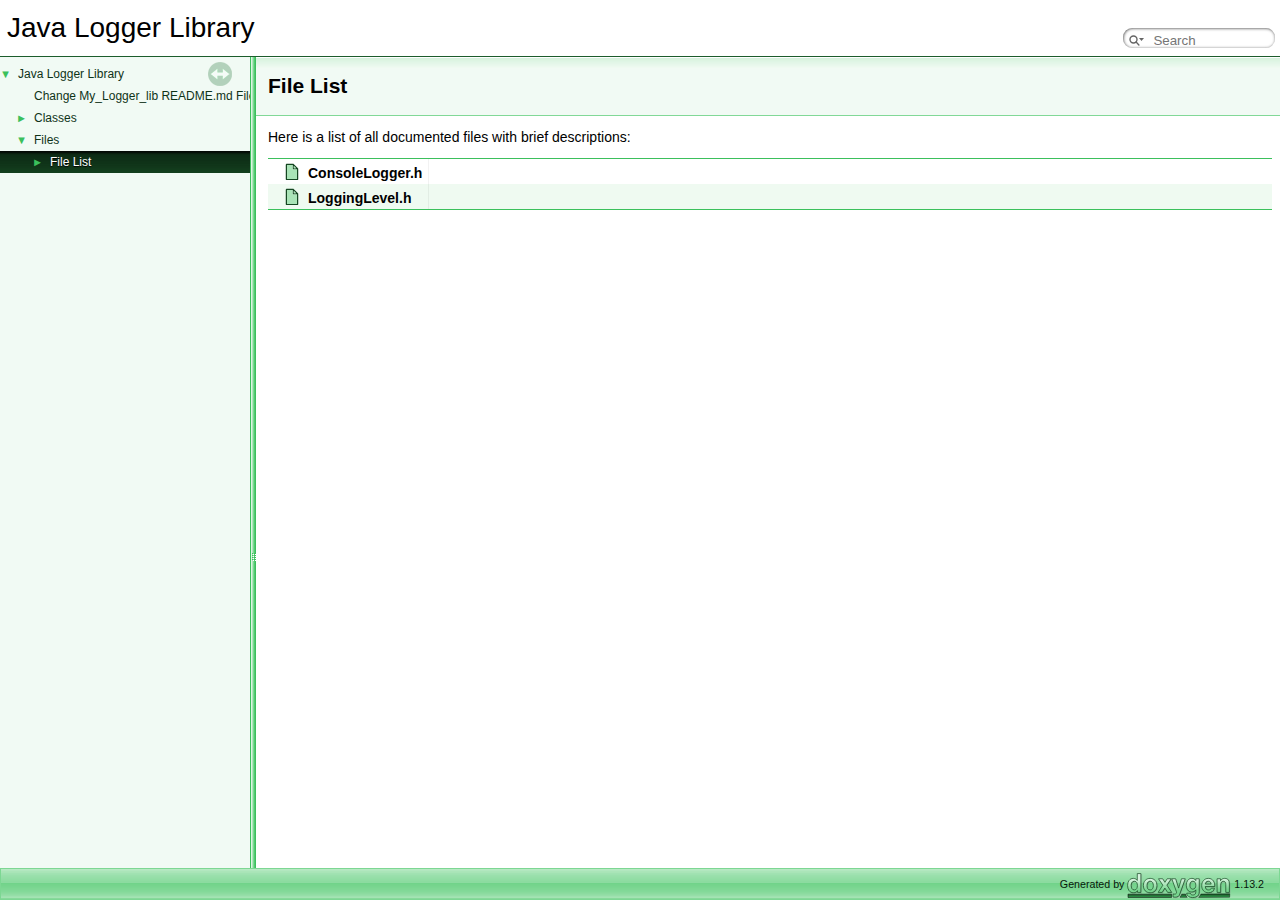
<file: docs/files.html>
<!DOCTYPE html PUBLIC "-//W3C//DTD XHTML 1.0 Transitional//EN" "https://www.w3.org/TR/xhtml1/DTD/xhtml1-transitional.dtd">
<html xmlns="http://www.w3.org/1999/xhtml" lang="en-US">
<head>
<meta http-equiv="Content-Type" content="text/xhtml;charset=UTF-8"/>
<meta http-equiv="X-UA-Compatible" content="IE=11"/>
<meta name="generator" content="Doxygen 1.13.2"/>
<meta name="viewport" content="width=device-width, initial-scale=1"/>
<title>Java Logger Library: File List</title>
<link href="tabs.css" rel="stylesheet" type="text/css"/>
<script type="text/javascript" src="jquery.js"></script>
<script type="text/javascript" src="dynsections.js"></script>
<script type="text/javascript" src="clipboard.js"></script>
<link href="navtree.css" rel="stylesheet" type="text/css"/>
<script type="text/javascript" src="navtreedata.js"></script>
<script type="text/javascript" src="navtree.js"></script>
<script type="text/javascript" src="resize.js"></script>
<script type="text/javascript" src="cookie.js"></script>
<link href="search/search.css" rel="stylesheet" type="text/css"/>
<script type="text/javascript" src="search/searchdata.js"></script>
<script type="text/javascript" src="search/search.js"></script>
<script type="text/javascript">
/* @license magnet:?xt=urn:btih:d3d9a9a6595521f9666a5e94cc830dab83b65699&amp;dn=expat.txt MIT */
  $(function() { init_search(); });
/* @license-end */
</script>
<link href="doxygen.css" rel="stylesheet" type="text/css" />
</head>
<body>
<div id="top"><!-- do not remove this div, it is closed by doxygen! -->
<div id="titlearea">
<table cellspacing="0" cellpadding="0">
 <tbody>
 <tr id="projectrow">
  <td id="projectalign">
   <div id="projectname">Java Logger Library
   </div>
  </td>
    <td>        <div id="MSearchBox" class="MSearchBoxInactive">
        <span class="left">
          <span id="MSearchSelect"                onmouseover="return searchBox.OnSearchSelectShow()"                onmouseout="return searchBox.OnSearchSelectHide()">&#160;</span>
          <input type="text" id="MSearchField" value="" placeholder="Search" accesskey="S"
               onfocus="searchBox.OnSearchFieldFocus(true)" 
               onblur="searchBox.OnSearchFieldFocus(false)" 
               onkeyup="searchBox.OnSearchFieldChange(event)"/>
          </span><span class="right">
            <a id="MSearchClose" href="javascript:searchBox.CloseResultsWindow()"><img id="MSearchCloseImg" border="0" src="search/close.svg" alt=""/></a>
          </span>
        </div>
</td>
 </tr>
 </tbody>
</table>
</div>
<!-- end header part -->
<!-- Generated by Doxygen 1.13.2 -->
<script type="text/javascript">
/* @license magnet:?xt=urn:btih:d3d9a9a6595521f9666a5e94cc830dab83b65699&amp;dn=expat.txt MIT */
var searchBox = new SearchBox("searchBox", "search/",'.html');
/* @license-end */
</script>
<script type="text/javascript">
/* @license magnet:?xt=urn:btih:d3d9a9a6595521f9666a5e94cc830dab83b65699&amp;dn=expat.txt MIT */
$(function() { codefold.init(0); });
/* @license-end */
</script>
</div><!-- top -->
<div id="side-nav" class="ui-resizable side-nav-resizable">
  <div id="nav-tree">
    <div id="nav-tree-contents">
      <div id="nav-sync" class="sync"></div>
    </div>
  </div>
  <div id="splitbar" style="-moz-user-select:none;" 
       class="ui-resizable-handle">
  </div>
</div>
<script type="text/javascript">
/* @license magnet:?xt=urn:btih:d3d9a9a6595521f9666a5e94cc830dab83b65699&amp;dn=expat.txt MIT */
$(function(){initNavTree('files.html',''); initResizable(true); });
/* @license-end */
</script>
<div id="doc-content">
<!-- window showing the filter options -->
<div id="MSearchSelectWindow"
     onmouseover="return searchBox.OnSearchSelectShow()"
     onmouseout="return searchBox.OnSearchSelectHide()"
     onkeydown="return searchBox.OnSearchSelectKey(event)">
</div>

<!-- iframe showing the search results (closed by default) -->
<div id="MSearchResultsWindow">
<div id="MSearchResults">
<div class="SRPage">
<div id="SRIndex">
<div id="SRResults"></div>
<div class="SRStatus" id="Loading">Loading...</div>
<div class="SRStatus" id="Searching">Searching...</div>
<div class="SRStatus" id="NoMatches">No Matches</div>
</div>
</div>
</div>
</div>

<div class="header">
  <div class="headertitle"><div class="title">File List</div></div>
</div><!--header-->
<div class="contents">
<div class="textblock">Here is a list of all documented files with brief descriptions:</div><div class="directory">
<table class="directory">
<tr id="row_0_" class="even"><td class="entry"><span style="width:16px;display:inline-block;">&#160;</span><a href="_console_logger_8h_source.html"><span class="icondoc"></span></a><b>ConsoleLogger.h</b></td><td class="desc"></td></tr>
<tr id="row_1_" class="odd"><td class="entry"><span style="width:16px;display:inline-block;">&#160;</span><a href="_logging_level_8h_source.html"><span class="icondoc"></span></a><b>LoggingLevel.h</b></td><td class="desc"></td></tr>
</table>
</div><!-- directory -->
</div><!-- contents -->
</div><!-- doc-content -->
<!-- start footer part -->
<div id="nav-path" class="navpath"><!-- id is needed for treeview function! -->
  <ul>
    <li class="footer">Generated by <a href="https://www.doxygen.org/index.html"><img class="footer" src="doxygen.svg" width="104" height="31" alt="doxygen"/></a> 1.13.2 </li>
  </ul>
</div>
</body>
</html>
</file>
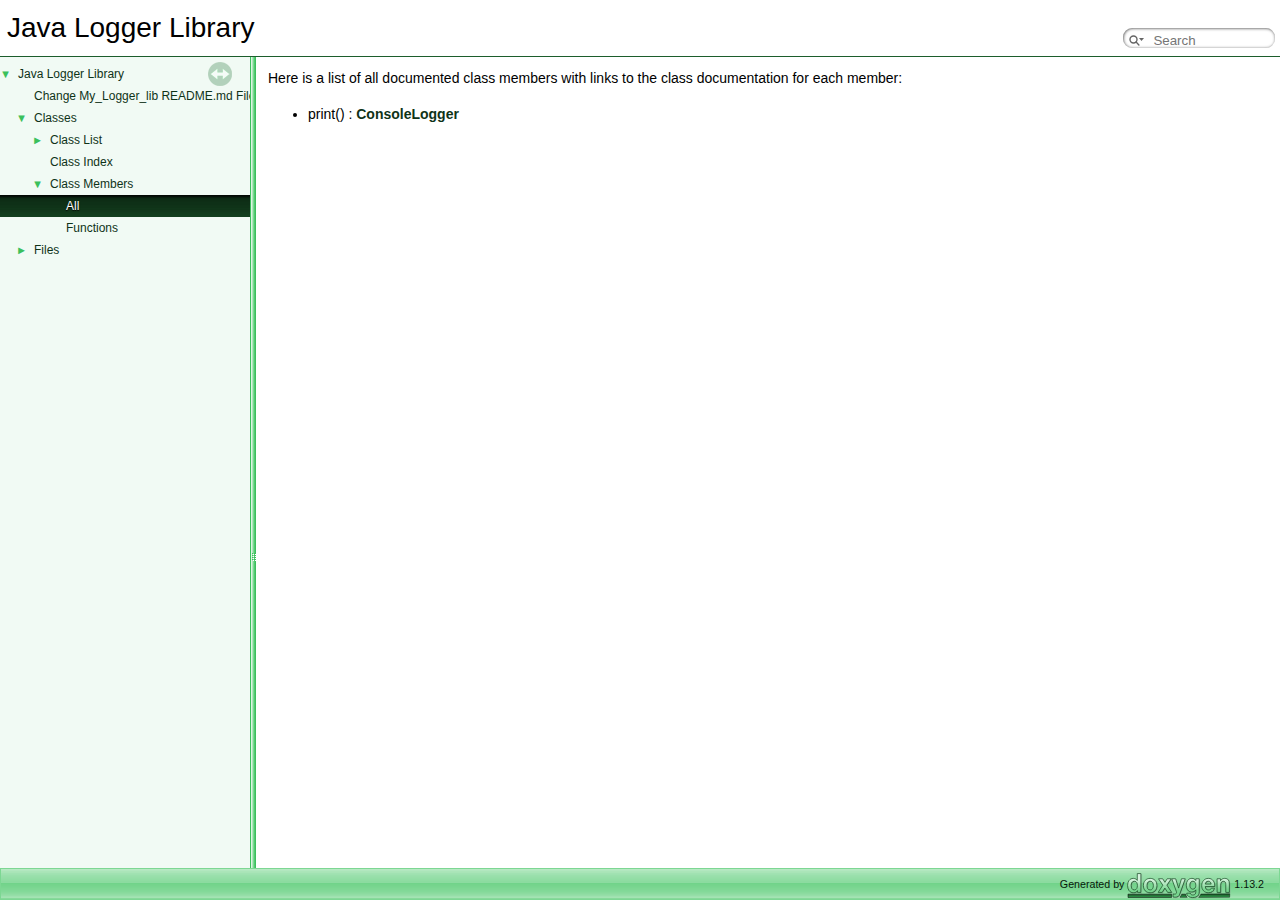
<file: docs/functions.html>
<!DOCTYPE html PUBLIC "-//W3C//DTD XHTML 1.0 Transitional//EN" "https://www.w3.org/TR/xhtml1/DTD/xhtml1-transitional.dtd">
<html xmlns="http://www.w3.org/1999/xhtml" lang="en-US">
<head>
<meta http-equiv="Content-Type" content="text/xhtml;charset=UTF-8"/>
<meta http-equiv="X-UA-Compatible" content="IE=11"/>
<meta name="generator" content="Doxygen 1.13.2"/>
<meta name="viewport" content="width=device-width, initial-scale=1"/>
<title>Java Logger Library: Class Members</title>
<link href="tabs.css" rel="stylesheet" type="text/css"/>
<script type="text/javascript" src="jquery.js"></script>
<script type="text/javascript" src="dynsections.js"></script>
<script type="text/javascript" src="clipboard.js"></script>
<link href="navtree.css" rel="stylesheet" type="text/css"/>
<script type="text/javascript" src="navtreedata.js"></script>
<script type="text/javascript" src="navtree.js"></script>
<script type="text/javascript" src="resize.js"></script>
<script type="text/javascript" src="cookie.js"></script>
<link href="search/search.css" rel="stylesheet" type="text/css"/>
<script type="text/javascript" src="search/searchdata.js"></script>
<script type="text/javascript" src="search/search.js"></script>
<script type="text/javascript">
/* @license magnet:?xt=urn:btih:d3d9a9a6595521f9666a5e94cc830dab83b65699&amp;dn=expat.txt MIT */
  $(function() { init_search(); });
/* @license-end */
</script>
<link href="doxygen.css" rel="stylesheet" type="text/css" />
</head>
<body>
<div id="top"><!-- do not remove this div, it is closed by doxygen! -->
<div id="titlearea">
<table cellspacing="0" cellpadding="0">
 <tbody>
 <tr id="projectrow">
  <td id="projectalign">
   <div id="projectname">Java Logger Library
   </div>
  </td>
    <td>        <div id="MSearchBox" class="MSearchBoxInactive">
        <span class="left">
          <span id="MSearchSelect"                onmouseover="return searchBox.OnSearchSelectShow()"                onmouseout="return searchBox.OnSearchSelectHide()">&#160;</span>
          <input type="text" id="MSearchField" value="" placeholder="Search" accesskey="S"
               onfocus="searchBox.OnSearchFieldFocus(true)" 
               onblur="searchBox.OnSearchFieldFocus(false)" 
               onkeyup="searchBox.OnSearchFieldChange(event)"/>
          </span><span class="right">
            <a id="MSearchClose" href="javascript:searchBox.CloseResultsWindow()"><img id="MSearchCloseImg" border="0" src="search/close.svg" alt=""/></a>
          </span>
        </div>
</td>
 </tr>
 </tbody>
</table>
</div>
<!-- end header part -->
<!-- Generated by Doxygen 1.13.2 -->
<script type="text/javascript">
/* @license magnet:?xt=urn:btih:d3d9a9a6595521f9666a5e94cc830dab83b65699&amp;dn=expat.txt MIT */
var searchBox = new SearchBox("searchBox", "search/",'.html');
/* @license-end */
</script>
<script type="text/javascript">
/* @license magnet:?xt=urn:btih:d3d9a9a6595521f9666a5e94cc830dab83b65699&amp;dn=expat.txt MIT */
$(function() { codefold.init(0); });
/* @license-end */
</script>
</div><!-- top -->
<div id="side-nav" class="ui-resizable side-nav-resizable">
  <div id="nav-tree">
    <div id="nav-tree-contents">
      <div id="nav-sync" class="sync"></div>
    </div>
  </div>
  <div id="splitbar" style="-moz-user-select:none;" 
       class="ui-resizable-handle">
  </div>
</div>
<script type="text/javascript">
/* @license magnet:?xt=urn:btih:d3d9a9a6595521f9666a5e94cc830dab83b65699&amp;dn=expat.txt MIT */
$(function(){initNavTree('functions.html',''); initResizable(true); });
/* @license-end */
</script>
<div id="doc-content">
<!-- window showing the filter options -->
<div id="MSearchSelectWindow"
     onmouseover="return searchBox.OnSearchSelectShow()"
     onmouseout="return searchBox.OnSearchSelectHide()"
     onkeydown="return searchBox.OnSearchSelectKey(event)">
</div>

<!-- iframe showing the search results (closed by default) -->
<div id="MSearchResultsWindow">
<div id="MSearchResults">
<div class="SRPage">
<div id="SRIndex">
<div id="SRResults"></div>
<div class="SRStatus" id="Loading">Loading...</div>
<div class="SRStatus" id="Searching">Searching...</div>
<div class="SRStatus" id="NoMatches">No Matches</div>
</div>
</div>
</div>
</div>

<div class="contents">
<div class="textblock">Here is a list of all documented class members with links to the class documentation for each member:</div><ul>
<li>print()&#160;:&#160;<a class="el" href="class_console_logger.html#a13ad9de765c4cf18ed9e78b3e4fc7559">ConsoleLogger</a></li>
</ul>
</div><!-- contents -->
</div><!-- doc-content -->
<!-- start footer part -->
<div id="nav-path" class="navpath"><!-- id is needed for treeview function! -->
  <ul>
    <li class="footer">Generated by <a href="https://www.doxygen.org/index.html"><img class="footer" src="doxygen.svg" width="104" height="31" alt="doxygen"/></a> 1.13.2 </li>
  </ul>
</div>
</body>
</html>
</file>
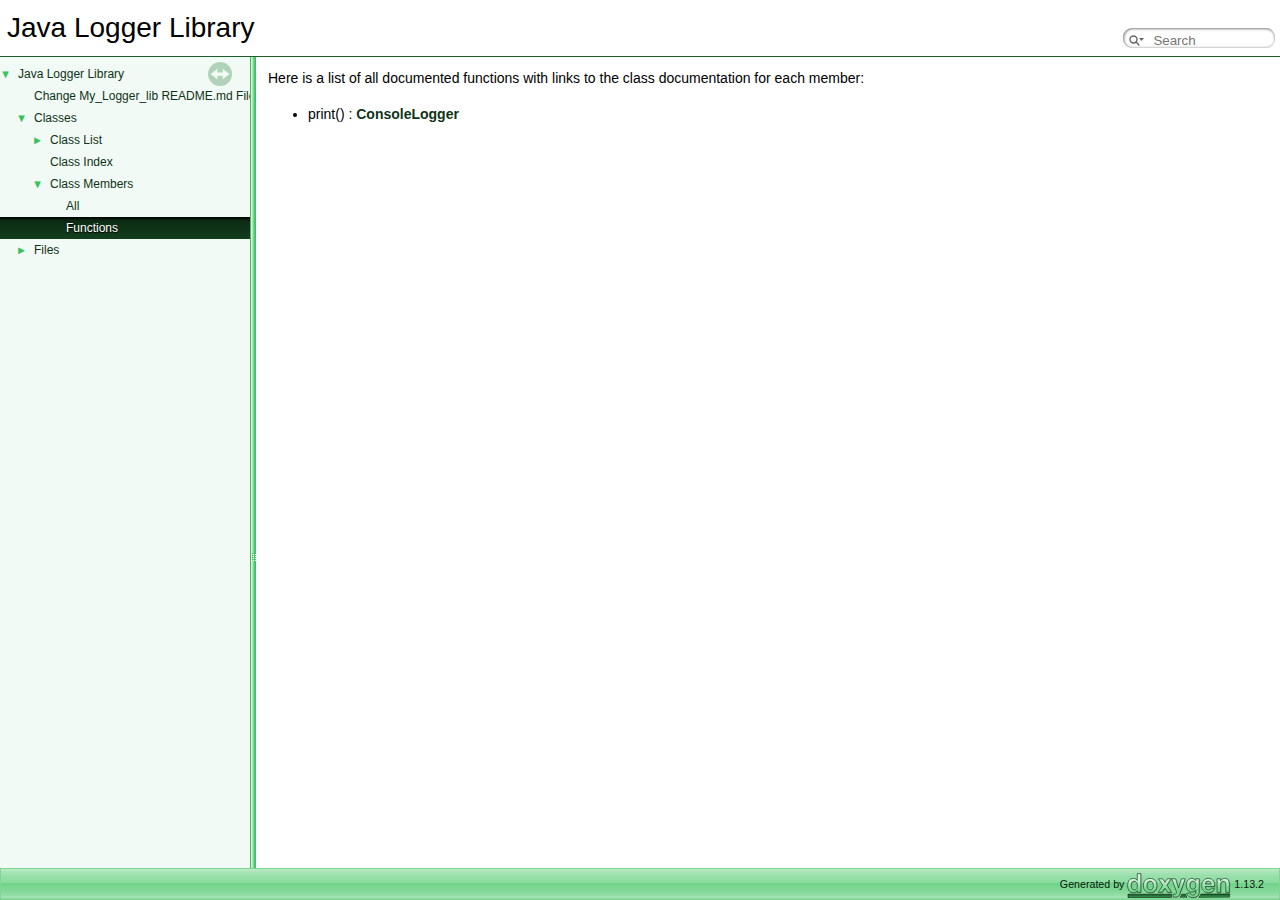
<file: docs/functions_func.html>
<!DOCTYPE html PUBLIC "-//W3C//DTD XHTML 1.0 Transitional//EN" "https://www.w3.org/TR/xhtml1/DTD/xhtml1-transitional.dtd">
<html xmlns="http://www.w3.org/1999/xhtml" lang="en-US">
<head>
<meta http-equiv="Content-Type" content="text/xhtml;charset=UTF-8"/>
<meta http-equiv="X-UA-Compatible" content="IE=11"/>
<meta name="generator" content="Doxygen 1.13.2"/>
<meta name="viewport" content="width=device-width, initial-scale=1"/>
<title>Java Logger Library: Class Members - Functions</title>
<link href="tabs.css" rel="stylesheet" type="text/css"/>
<script type="text/javascript" src="jquery.js"></script>
<script type="text/javascript" src="dynsections.js"></script>
<script type="text/javascript" src="clipboard.js"></script>
<link href="navtree.css" rel="stylesheet" type="text/css"/>
<script type="text/javascript" src="navtreedata.js"></script>
<script type="text/javascript" src="navtree.js"></script>
<script type="text/javascript" src="resize.js"></script>
<script type="text/javascript" src="cookie.js"></script>
<link href="search/search.css" rel="stylesheet" type="text/css"/>
<script type="text/javascript" src="search/searchdata.js"></script>
<script type="text/javascript" src="search/search.js"></script>
<script type="text/javascript">
/* @license magnet:?xt=urn:btih:d3d9a9a6595521f9666a5e94cc830dab83b65699&amp;dn=expat.txt MIT */
  $(function() { init_search(); });
/* @license-end */
</script>
<link href="doxygen.css" rel="stylesheet" type="text/css" />
</head>
<body>
<div id="top"><!-- do not remove this div, it is closed by doxygen! -->
<div id="titlearea">
<table cellspacing="0" cellpadding="0">
 <tbody>
 <tr id="projectrow">
  <td id="projectalign">
   <div id="projectname">Java Logger Library
   </div>
  </td>
    <td>        <div id="MSearchBox" class="MSearchBoxInactive">
        <span class="left">
          <span id="MSearchSelect"                onmouseover="return searchBox.OnSearchSelectShow()"                onmouseout="return searchBox.OnSearchSelectHide()">&#160;</span>
          <input type="text" id="MSearchField" value="" placeholder="Search" accesskey="S"
               onfocus="searchBox.OnSearchFieldFocus(true)" 
               onblur="searchBox.OnSearchFieldFocus(false)" 
               onkeyup="searchBox.OnSearchFieldChange(event)"/>
          </span><span class="right">
            <a id="MSearchClose" href="javascript:searchBox.CloseResultsWindow()"><img id="MSearchCloseImg" border="0" src="search/close.svg" alt=""/></a>
          </span>
        </div>
</td>
 </tr>
 </tbody>
</table>
</div>
<!-- end header part -->
<!-- Generated by Doxygen 1.13.2 -->
<script type="text/javascript">
/* @license magnet:?xt=urn:btih:d3d9a9a6595521f9666a5e94cc830dab83b65699&amp;dn=expat.txt MIT */
var searchBox = new SearchBox("searchBox", "search/",'.html');
/* @license-end */
</script>
<script type="text/javascript">
/* @license magnet:?xt=urn:btih:d3d9a9a6595521f9666a5e94cc830dab83b65699&amp;dn=expat.txt MIT */
$(function() { codefold.init(0); });
/* @license-end */
</script>
</div><!-- top -->
<div id="side-nav" class="ui-resizable side-nav-resizable">
  <div id="nav-tree">
    <div id="nav-tree-contents">
      <div id="nav-sync" class="sync"></div>
    </div>
  </div>
  <div id="splitbar" style="-moz-user-select:none;" 
       class="ui-resizable-handle">
  </div>
</div>
<script type="text/javascript">
/* @license magnet:?xt=urn:btih:d3d9a9a6595521f9666a5e94cc830dab83b65699&amp;dn=expat.txt MIT */
$(function(){initNavTree('functions_func.html',''); initResizable(true); });
/* @license-end */
</script>
<div id="doc-content">
<!-- window showing the filter options -->
<div id="MSearchSelectWindow"
     onmouseover="return searchBox.OnSearchSelectShow()"
     onmouseout="return searchBox.OnSearchSelectHide()"
     onkeydown="return searchBox.OnSearchSelectKey(event)">
</div>

<!-- iframe showing the search results (closed by default) -->
<div id="MSearchResultsWindow">
<div id="MSearchResults">
<div class="SRPage">
<div id="SRIndex">
<div id="SRResults"></div>
<div class="SRStatus" id="Loading">Loading...</div>
<div class="SRStatus" id="Searching">Searching...</div>
<div class="SRStatus" id="NoMatches">No Matches</div>
</div>
</div>
</div>
</div>

<div class="contents">
<div class="textblock">Here is a list of all documented functions with links to the class documentation for each member:</div><ul>
<li>print()&#160;:&#160;<a class="el" href="class_console_logger.html#a13ad9de765c4cf18ed9e78b3e4fc7559">ConsoleLogger</a></li>
</ul>
</div><!-- contents -->
</div><!-- doc-content -->
<!-- start footer part -->
<div id="nav-path" class="navpath"><!-- id is needed for treeview function! -->
  <ul>
    <li class="footer">Generated by <a href="https://www.doxygen.org/index.html"><img class="footer" src="doxygen.svg" width="104" height="31" alt="doxygen"/></a> 1.13.2 </li>
  </ul>
</div>
</body>
</html>
</file>
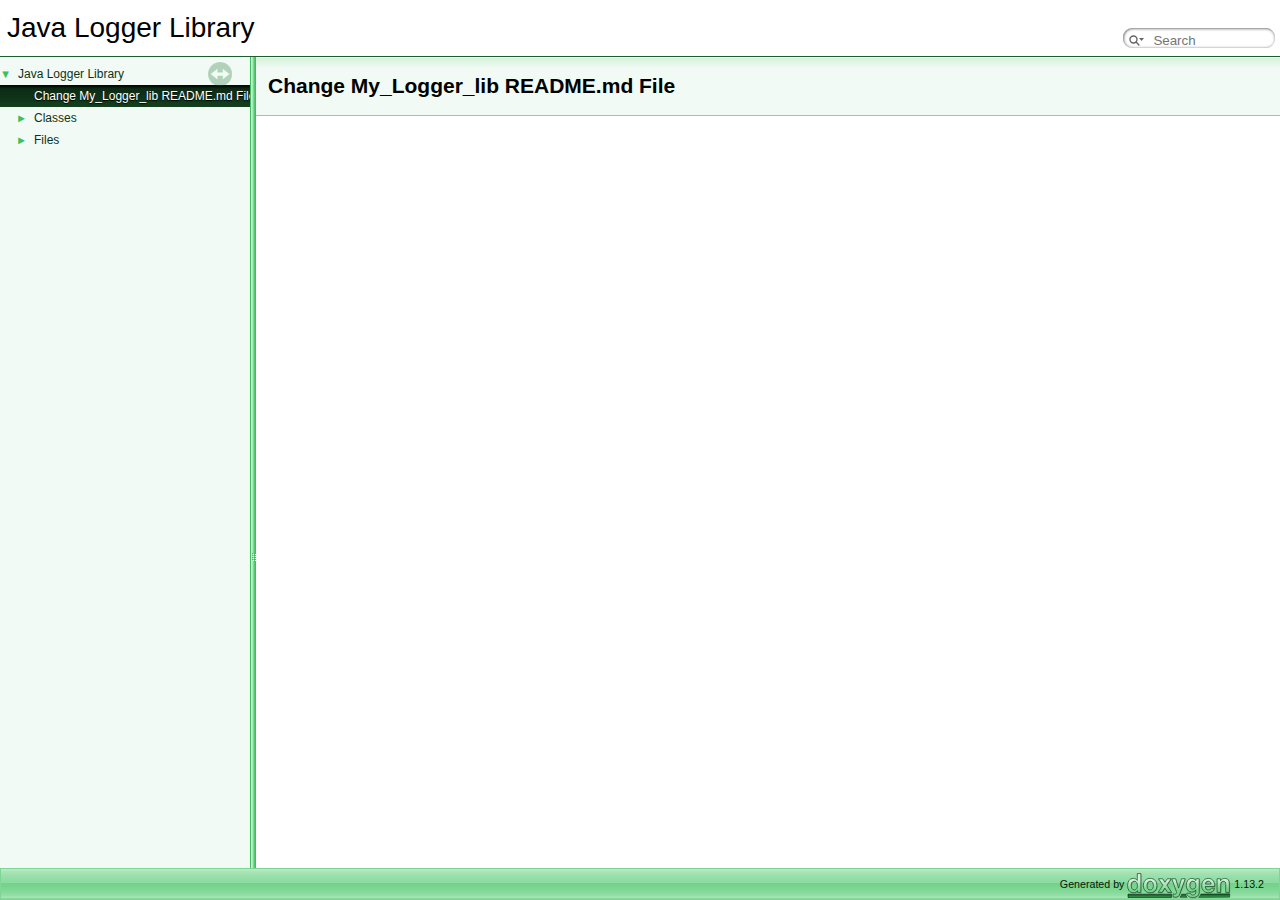
<file: docs/md__r_e_a_d_m_e.html>
<!DOCTYPE html PUBLIC "-//W3C//DTD XHTML 1.0 Transitional//EN" "https://www.w3.org/TR/xhtml1/DTD/xhtml1-transitional.dtd">
<html xmlns="http://www.w3.org/1999/xhtml" lang="en-US">
<head>
<meta http-equiv="Content-Type" content="text/xhtml;charset=UTF-8"/>
<meta http-equiv="X-UA-Compatible" content="IE=11"/>
<meta name="generator" content="Doxygen 1.13.2"/>
<meta name="viewport" content="width=device-width, initial-scale=1"/>
<title>Java Logger Library: Change My_Logger_lib README.md File</title>
<link href="tabs.css" rel="stylesheet" type="text/css"/>
<script type="text/javascript" src="jquery.js"></script>
<script type="text/javascript" src="dynsections.js"></script>
<script type="text/javascript" src="clipboard.js"></script>
<link href="navtree.css" rel="stylesheet" type="text/css"/>
<script type="text/javascript" src="navtreedata.js"></script>
<script type="text/javascript" src="navtree.js"></script>
<script type="text/javascript" src="resize.js"></script>
<script type="text/javascript" src="cookie.js"></script>
<link href="search/search.css" rel="stylesheet" type="text/css"/>
<script type="text/javascript" src="search/searchdata.js"></script>
<script type="text/javascript" src="search/search.js"></script>
<script type="text/javascript">
/* @license magnet:?xt=urn:btih:d3d9a9a6595521f9666a5e94cc830dab83b65699&amp;dn=expat.txt MIT */
  $(function() { init_search(); });
/* @license-end */
</script>
<link href="doxygen.css" rel="stylesheet" type="text/css" />
</head>
<body>
<div id="top"><!-- do not remove this div, it is closed by doxygen! -->
<div id="titlearea">
<table cellspacing="0" cellpadding="0">
 <tbody>
 <tr id="projectrow">
  <td id="projectalign">
   <div id="projectname">Java Logger Library
   </div>
  </td>
    <td>        <div id="MSearchBox" class="MSearchBoxInactive">
        <span class="left">
          <span id="MSearchSelect"                onmouseover="return searchBox.OnSearchSelectShow()"                onmouseout="return searchBox.OnSearchSelectHide()">&#160;</span>
          <input type="text" id="MSearchField" value="" placeholder="Search" accesskey="S"
               onfocus="searchBox.OnSearchFieldFocus(true)" 
               onblur="searchBox.OnSearchFieldFocus(false)" 
               onkeyup="searchBox.OnSearchFieldChange(event)"/>
          </span><span class="right">
            <a id="MSearchClose" href="javascript:searchBox.CloseResultsWindow()"><img id="MSearchCloseImg" border="0" src="search/close.svg" alt=""/></a>
          </span>
        </div>
</td>
 </tr>
 </tbody>
</table>
</div>
<!-- end header part -->
<!-- Generated by Doxygen 1.13.2 -->
<script type="text/javascript">
/* @license magnet:?xt=urn:btih:d3d9a9a6595521f9666a5e94cc830dab83b65699&amp;dn=expat.txt MIT */
var searchBox = new SearchBox("searchBox", "search/",'.html');
/* @license-end */
</script>
<script type="text/javascript">
/* @license magnet:?xt=urn:btih:d3d9a9a6595521f9666a5e94cc830dab83b65699&amp;dn=expat.txt MIT */
$(function() { codefold.init(0); });
/* @license-end */
</script>
</div><!-- top -->
<div id="side-nav" class="ui-resizable side-nav-resizable">
  <div id="nav-tree">
    <div id="nav-tree-contents">
      <div id="nav-sync" class="sync"></div>
    </div>
  </div>
  <div id="splitbar" style="-moz-user-select:none;" 
       class="ui-resizable-handle">
  </div>
</div>
<script type="text/javascript">
/* @license magnet:?xt=urn:btih:d3d9a9a6595521f9666a5e94cc830dab83b65699&amp;dn=expat.txt MIT */
$(function(){initNavTree('md__r_e_a_d_m_e.html',''); initResizable(true); });
/* @license-end */
</script>
<div id="doc-content">
<!-- window showing the filter options -->
<div id="MSearchSelectWindow"
     onmouseover="return searchBox.OnSearchSelectShow()"
     onmouseout="return searchBox.OnSearchSelectHide()"
     onkeydown="return searchBox.OnSearchSelectKey(event)">
</div>

<!-- iframe showing the search results (closed by default) -->
<div id="MSearchResultsWindow">
<div id="MSearchResults">
<div class="SRPage">
<div id="SRIndex">
<div id="SRResults"></div>
<div class="SRStatus" id="Loading">Loading...</div>
<div class="SRStatus" id="Searching">Searching...</div>
<div class="SRStatus" id="NoMatches">No Matches</div>
</div>
</div>
</div>
</div>

<div><div class="header">
  <div class="headertitle"><div class="title">Change My_Logger_lib README.md File</div></div>
</div><!--header-->
<div class="contents">
<div class="textblock"><p><a class="anchor" id="autotoc_md0"></a></p>
</div></div><!-- contents -->
</div><!-- PageDoc -->
</div><!-- doc-content -->
<!-- start footer part -->
<div id="nav-path" class="navpath"><!-- id is needed for treeview function! -->
  <ul>
    <li class="footer">Generated by <a href="https://www.doxygen.org/index.html"><img class="footer" src="doxygen.svg" width="104" height="31" alt="doxygen"/></a> 1.13.2 </li>
  </ul>
</div>
</body>
</html>
</file>
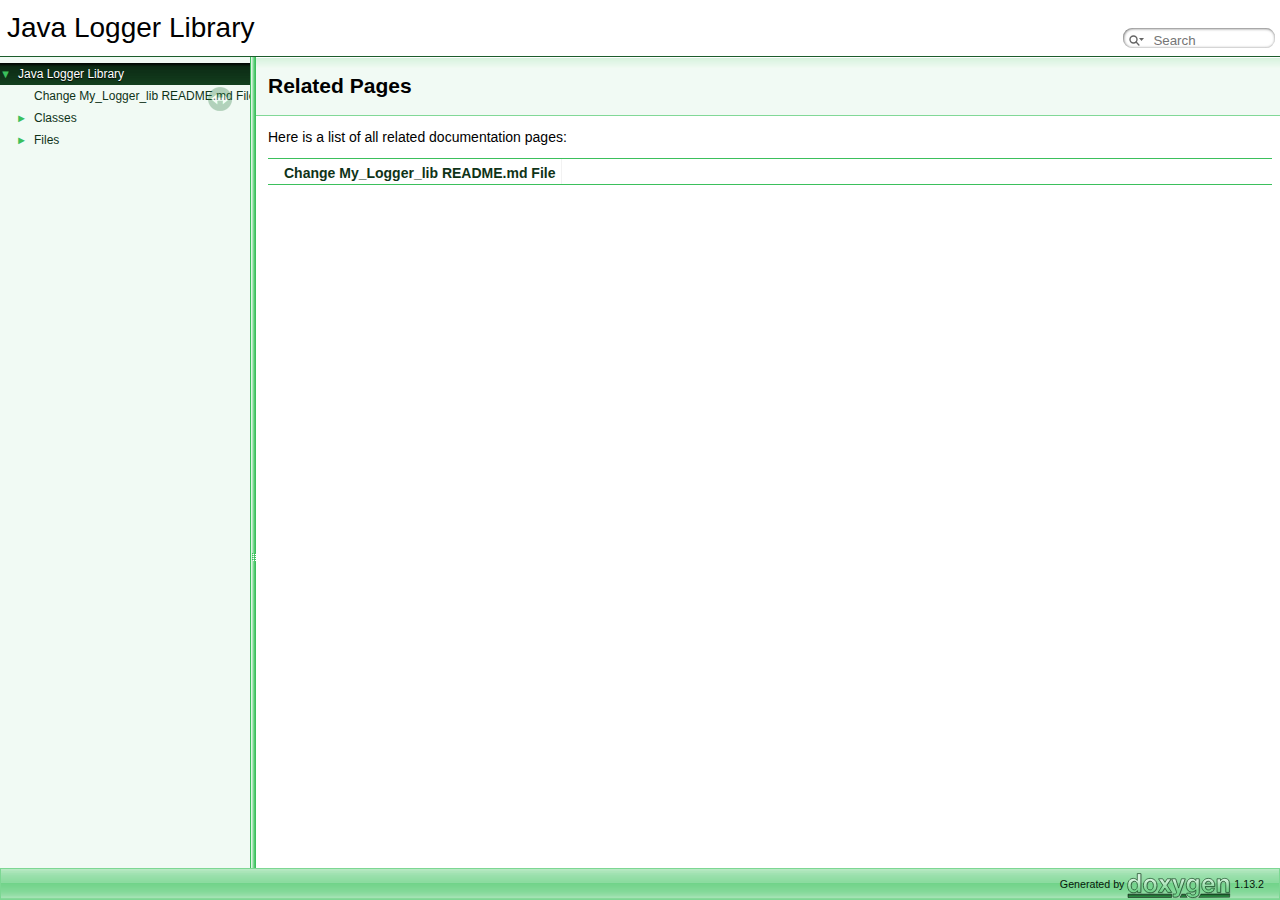
<file: docs/pages.html>
<!DOCTYPE html PUBLIC "-//W3C//DTD XHTML 1.0 Transitional//EN" "https://www.w3.org/TR/xhtml1/DTD/xhtml1-transitional.dtd">
<html xmlns="http://www.w3.org/1999/xhtml" lang="en-US">
<head>
<meta http-equiv="Content-Type" content="text/xhtml;charset=UTF-8"/>
<meta http-equiv="X-UA-Compatible" content="IE=11"/>
<meta name="generator" content="Doxygen 1.13.2"/>
<meta name="viewport" content="width=device-width, initial-scale=1"/>
<title>Java Logger Library: Related Pages</title>
<link href="tabs.css" rel="stylesheet" type="text/css"/>
<script type="text/javascript" src="jquery.js"></script>
<script type="text/javascript" src="dynsections.js"></script>
<script type="text/javascript" src="clipboard.js"></script>
<link href="navtree.css" rel="stylesheet" type="text/css"/>
<script type="text/javascript" src="navtreedata.js"></script>
<script type="text/javascript" src="navtree.js"></script>
<script type="text/javascript" src="resize.js"></script>
<script type="text/javascript" src="cookie.js"></script>
<link href="search/search.css" rel="stylesheet" type="text/css"/>
<script type="text/javascript" src="search/searchdata.js"></script>
<script type="text/javascript" src="search/search.js"></script>
<script type="text/javascript">
/* @license magnet:?xt=urn:btih:d3d9a9a6595521f9666a5e94cc830dab83b65699&amp;dn=expat.txt MIT */
  $(function() { init_search(); });
/* @license-end */
</script>
<link href="doxygen.css" rel="stylesheet" type="text/css" />
</head>
<body>
<div id="top"><!-- do not remove this div, it is closed by doxygen! -->
<div id="titlearea">
<table cellspacing="0" cellpadding="0">
 <tbody>
 <tr id="projectrow">
  <td id="projectalign">
   <div id="projectname">Java Logger Library
   </div>
  </td>
    <td>        <div id="MSearchBox" class="MSearchBoxInactive">
        <span class="left">
          <span id="MSearchSelect"                onmouseover="return searchBox.OnSearchSelectShow()"                onmouseout="return searchBox.OnSearchSelectHide()">&#160;</span>
          <input type="text" id="MSearchField" value="" placeholder="Search" accesskey="S"
               onfocus="searchBox.OnSearchFieldFocus(true)" 
               onblur="searchBox.OnSearchFieldFocus(false)" 
               onkeyup="searchBox.OnSearchFieldChange(event)"/>
          </span><span class="right">
            <a id="MSearchClose" href="javascript:searchBox.CloseResultsWindow()"><img id="MSearchCloseImg" border="0" src="search/close.svg" alt=""/></a>
          </span>
        </div>
</td>
 </tr>
 </tbody>
</table>
</div>
<!-- end header part -->
<!-- Generated by Doxygen 1.13.2 -->
<script type="text/javascript">
/* @license magnet:?xt=urn:btih:d3d9a9a6595521f9666a5e94cc830dab83b65699&amp;dn=expat.txt MIT */
var searchBox = new SearchBox("searchBox", "search/",'.html');
/* @license-end */
</script>
<script type="text/javascript">
/* @license magnet:?xt=urn:btih:d3d9a9a6595521f9666a5e94cc830dab83b65699&amp;dn=expat.txt MIT */
$(function() { codefold.init(0); });
/* @license-end */
</script>
</div><!-- top -->
<div id="side-nav" class="ui-resizable side-nav-resizable">
  <div id="nav-tree">
    <div id="nav-tree-contents">
      <div id="nav-sync" class="sync"></div>
    </div>
  </div>
  <div id="splitbar" style="-moz-user-select:none;" 
       class="ui-resizable-handle">
  </div>
</div>
<script type="text/javascript">
/* @license magnet:?xt=urn:btih:d3d9a9a6595521f9666a5e94cc830dab83b65699&amp;dn=expat.txt MIT */
$(function(){initNavTree('pages.html',''); initResizable(true); });
/* @license-end */
</script>
<div id="doc-content">
<!-- window showing the filter options -->
<div id="MSearchSelectWindow"
     onmouseover="return searchBox.OnSearchSelectShow()"
     onmouseout="return searchBox.OnSearchSelectHide()"
     onkeydown="return searchBox.OnSearchSelectKey(event)">
</div>

<!-- iframe showing the search results (closed by default) -->
<div id="MSearchResultsWindow">
<div id="MSearchResults">
<div class="SRPage">
<div id="SRIndex">
<div id="SRResults"></div>
<div class="SRStatus" id="Loading">Loading...</div>
<div class="SRStatus" id="Searching">Searching...</div>
<div class="SRStatus" id="NoMatches">No Matches</div>
</div>
</div>
</div>
</div>

<div class="header">
  <div class="headertitle"><div class="title">Related Pages</div></div>
</div><!--header-->
<div class="contents">
<div class="textblock">Here is a list of all related documentation pages:</div><div class="directory">
<table class="directory">
<tr id="row_0_" class="even"><td class="entry"><span style="width:16px;display:inline-block;">&#160;</span><a class="el" href="md__r_e_a_d_m_e.html" target="_self">Change My_Logger_lib README.md File</a></td><td class="desc"></td></tr>
</table>
</div><!-- directory -->
</div><!-- contents -->
</div><!-- doc-content -->
<!-- start footer part -->
<div id="nav-path" class="navpath"><!-- id is needed for treeview function! -->
  <ul>
    <li class="footer">Generated by <a href="https://www.doxygen.org/index.html"><img class="footer" src="doxygen.svg" width="104" height="31" alt="doxygen"/></a> 1.13.2 </li>
  </ul>
</div>
</body>
</html>
</file>
<file: docs/tabs.css>
.sm{position:relative;z-index:9999}.sm,.sm ul,.sm li{display:block;list-style:none;margin:0;padding:0;line-height:normal;direction:ltr;text-align:left;-webkit-tap-highlight-color:rgba(0,0,0,0)}.sm-rtl,.sm-rtl ul,.sm-rtl li{direction:rtl;text-align:right}.sm>li>h1,.sm>li>h2,.sm>li>h3,.sm>li>h4,.sm>li>h5,.sm>li>h6{margin:0;padding:0}.sm ul{display:none}.sm li,.sm a{position:relative}.sm a{display:block}.sm a.disabled{cursor:not-allowed}.sm:after{content:"\00a0";display:block;height:0;font:0/0 serif;clear:both;visibility:hidden;overflow:hidden}.sm,.sm *,.sm *:before,.sm *:after{-moz-box-sizing:border-box;-webkit-box-sizing:border-box;box-sizing:border-box}.main-menu-btn{position:relative;display:inline-block;width:36px;height:36px;text-indent:36px;margin-left:8px;white-space:nowrap;overflow:hidden;cursor:pointer;-webkit-tap-highlight-color:rgba(0,0,0,0)}.main-menu-btn-icon,.main-menu-btn-icon:before,.main-menu-btn-icon:after{position:absolute;top:50%;left:2px;height:2px;width:24px;background:var(--nav-menu-button-color);-webkit-transition:all .25s;transition:all .25s}.main-menu-btn-icon:before{content:'';top:-7px;left:0}.main-menu-btn-icon:after{content:'';top:7px;left:0}#main-menu-state:checked ~ .main-menu-btn .main-menu-btn-icon{height:0}#main-menu-state:checked ~ .main-menu-btn .main-menu-btn-icon:before{top:0;-webkit-transform:rotate(-45deg);transform:rotate(-45deg)}#main-menu-state:checked ~ .main-menu-btn .main-menu-btn-icon:after{top:0;-webkit-transform:rotate(45deg);transform:rotate(45deg)}#main-menu-state{position:absolute;width:1px;height:1px;margin:-1px;border:0;padding:0;overflow:hidden;clip:rect(1px,1px,1px,1px)}#main-menu-state:not(:checked) ~ #main-menu{display:none}#main-menu-state:checked ~ #main-menu{display:block}@media(min-width:768px){.main-menu-btn{position:absolute;top:-99999px}#main-menu-state:not(:checked) ~ #main-menu{display:block}}.sm-dox{background-image:var(--nav-gradient-image)}.sm-dox a,.sm-dox a:focus,.sm-dox a:hover,.sm-dox a:active{padding:0 12px;padding-right:43px;font-family:var(--font-family-nav);font-size:13px;font-weight:bold;line-height:36px;text-decoration:none;text-shadow:var(--nav-text-normal-shadow);color:var(--nav-text-normal-color);outline:0}.sm-dox a:hover{background-image:var(--nav-gradient-active-image);background-repeat:repeat-x;color:var(--nav-text-hover-color);text-shadow:var(--nav-text-hover-shadow)}.sm-dox a.current{color:#d23600}.sm-dox a.disabled{color:#bbb}.sm-dox a span.sub-arrow{position:absolute;top:50%;margin-top:-14px;left:auto;right:3px;width:28px;height:28px;overflow:hidden;font:bold 12px/28px monospace !important;text-align:center;text-shadow:none;background:var(--nav-menu-toggle-color);-moz-border-radius:5px;-webkit-border-radius:5px;border-radius:5px}.sm-dox a span.sub-arrow:before{display:block;content:'+'}.sm-dox a.highlighted span.sub-arrow:before{display:block;content:'-'}.sm-dox>li:first-child>a,.sm-dox>li:first-child>:not(ul) a{-moz-border-radius:5px 5px 0 0;-webkit-border-radius:5px;border-radius:5px 5px 0 0}.sm-dox>li:last-child>a,.sm-dox>li:last-child>*:not(ul) a,.sm-dox>li:last-child>ul,.sm-dox>li:last-child>ul>li:last-child>a,.sm-dox>li:last-child>ul>li:last-child>*:not(ul) a,.sm-dox>li:last-child>ul>li:last-child>ul,.sm-dox>li:last-child>ul>li:last-child>ul>li:last-child>a,.sm-dox>li:last-child>ul>li:last-child>ul>li:last-child>*:not(ul) a,.sm-dox>li:last-child>ul>li:last-child>ul>li:last-child>ul,.sm-dox>li:last-child>ul>li:last-child>ul>li:last-child>ul>li:last-child>a,.sm-dox>li:last-child>ul>li:last-child>ul>li:last-child>ul>li:last-child>*:not(ul) a,.sm-dox>li:last-child>ul>li:last-child>ul>li:last-child>ul>li:last-child>ul,.sm-dox>li:last-child>ul>li:last-child>ul>li:last-child>ul>li:last-child>ul>li:last-child>a,.sm-dox>li:last-child>ul>li:last-child>ul>li:last-child>ul>li:last-child>ul>li:last-child>*:not(ul) a,.sm-dox>li:last-child>ul>li:last-child>ul>li:last-child>ul>li:last-child>ul>li:last-child>ul{-moz-border-radius:0 0 5px 5px;-webkit-border-radius:0;border-radius:0 0 5px 5px}.sm-dox>li:last-child>a.highlighted,.sm-dox>li:last-child>*:not(ul) a.highlighted,.sm-dox>li:last-child>ul>li:last-child>a.highlighted,.sm-dox>li:last-child>ul>li:last-child>*:not(ul) a.highlighted,.sm-dox>li:last-child>ul>li:last-child>ul>li:last-child>a.highlighted,.sm-dox>li:last-child>ul>li:last-child>ul>li:last-child>*:not(ul) a.highlighted,.sm-dox>li:last-child>ul>li:last-child>ul>li:last-child>ul>li:last-child>a.highlighted,.sm-dox>li:last-child>ul>li:last-child>ul>li:last-child>ul>li:last-child>*:not(ul) a.highlighted,.sm-dox>li:last-child>ul>li:last-child>ul>li:last-child>ul>li:last-child>ul>li:last-child>a.highlighted,.sm-dox>li:last-child>ul>li:last-child>ul>li:last-child>ul>li:last-child>ul>li:last-child>*:not(ul) a.highlighted{-moz-border-radius:0;-webkit-border-radius:0;border-radius:0}.sm-dox ul{background:var(--nav-menu-background-color)}.sm-dox ul a,.sm-dox ul a:focus,.sm-dox ul a:hover,.sm-dox ul a:active{font-size:12px;border-left:8px solid transparent;line-height:36px;text-shadow:none;background-color:var(--nav-menu-background-color);background-image:none}.sm-dox ul a:hover{background-image:var(--nav-gradient-active-image);background-repeat:repeat-x;color:var(--nav-text-hover-color);text-shadow:0 1px 1px black}.sm-dox ul ul a,.sm-dox ul ul a:hover,.sm-dox ul ul a:focus,.sm-dox ul ul a:active{border-left:16px solid transparent}.sm-dox ul ul ul a,.sm-dox ul ul ul a:hover,.sm-dox ul ul ul a:focus,.sm-dox ul ul ul a:active{border-left:24px solid transparent}.sm-dox ul ul ul ul a,.sm-dox ul ul ul ul a:hover,.sm-dox ul ul ul ul a:focus,.sm-dox ul ul ul ul a:active{border-left:32px solid transparent}.sm-dox ul ul ul ul ul a,.sm-dox ul ul ul ul ul a:hover,.sm-dox ul ul ul ul ul a:focus,.sm-dox ul ul ul ul ul a:active{border-left:40px solid transparent}@media(min-width:768px){.sm-dox ul{position:absolute;width:12em}.sm-dox li{float:left}.sm-dox.sm-rtl li{float:right}.sm-dox ul li,.sm-dox.sm-rtl ul li,.sm-dox.sm-vertical li{float:none}.sm-dox a{white-space:nowrap}.sm-dox ul a,.sm-dox.sm-vertical a{white-space:normal}.sm-dox .sm-nowrap>li>a,.sm-dox .sm-nowrap>li>:not(ul) a{white-space:nowrap}.sm-dox{padding:0 10px;background-image:var(--nav-gradient-image);line-height:36px}.sm-dox a span.sub-arrow{top:50%;margin-top:-2px;right:12px;width:0;height:0;border-width:4px;border-style:solid dashed dashed dashed;border-color:var(--nav-text-normal-color) transparent transparent transparent;background:transparent;-moz-border-radius:0;-webkit-border-radius:0;border-radius:0}.sm-dox a,.sm-dox a:focus,.sm-dox a:active,.sm-dox a:hover,.sm-dox a.highlighted{padding:0 12px;background-image:var(--nav-separator-image);background-repeat:no-repeat;background-position:right;-moz-border-radius:0 !important;-webkit-border-radius:0;border-radius:0 !important}.sm-dox a:hover{background-image:var(--nav-gradient-active-image);background-repeat:repeat-x;color:var(--nav-text-hover-color);text-shadow:var(--nav-text-hover-shadow)}.sm-dox a:hover span.sub-arrow{border-color:var(--nav-text-hover-color) transparent transparent transparent}.sm-dox a.has-submenu{padding-right:24px}.sm-dox li{border-top:0}.sm-dox>li>ul:before,.sm-dox>li>ul:after{content:'';position:absolute;top:-18px;left:30px;width:0;height:0;overflow:hidden;border-width:9px;border-style:dashed dashed solid dashed;border-color:transparent transparent #bbb transparent}.sm-dox>li>ul:after{top:-16px;left:31px;border-width:8px;border-color:transparent transparent var(--nav-menu-background-color) transparent}.sm-dox ul{border:1px solid #bbb;padding:5px 0;background:var(--nav-menu-background-color);-moz-border-radius:5px !important;-webkit-border-radius:5px;border-radius:5px !important;-moz-box-shadow:0 5px 9px rgba(0,0,0,0.2);-webkit-box-shadow:0 5px 9px rgba(0,0,0,0.2);box-shadow:0 5px 9px rgba(0,0,0,0.2)}.sm-dox ul a span.sub-arrow{right:8px;top:50%;margin-top:-5px;border-width:5px;border-color:transparent transparent transparent var(--nav-menu-foreground-color);border-style:dashed dashed dashed solid}.sm-dox ul a,.sm-dox ul a:hover,.sm-dox ul a:focus,.sm-dox ul a:active,.sm-dox ul a.highlighted{color:var(--nav-menu-foreground-color);background-image:none;border:0 !important}.sm-dox ul a:hover{background-image:var(--nav-gradient-active-image);background-repeat:repeat-x;color:var(--nav-text-hover-color);text-shadow:var(--nav-text-hover-shadow)}.sm-dox ul a:hover span.sub-arrow{border-color:transparent transparent transparent var(--nav-text-hover-color)}.sm-dox span.scroll-up,.sm-dox span.scroll-down{position:absolute;display:none;visibility:hidden;overflow:hidden;background:var(--nav-menu-background-color);height:36px}.sm-dox span.scroll-up:hover,.sm-dox span.scroll-down:hover{background:#eee}.sm-dox span.scroll-up:hover span.scroll-up-arrow,.sm-dox span.scroll-up:hover span.scroll-down-arrow{border-color:transparent transparent #d23600 transparent}.sm-dox span.scroll-down:hover span.scroll-down-arrow{border-color:#d23600 transparent transparent transparent}.sm-dox span.scroll-up-arrow,.sm-dox span.scroll-down-arrow{position:absolute;top:0;left:50%;margin-left:-6px;width:0;height:0;overflow:hidden;border-width:6px;border-style:dashed dashed solid dashed;border-color:transparent transparent var(--nav-menu-foreground-color) transparent}.sm-dox span.scroll-down-arrow{top:8px;border-style:solid dashed dashed dashed;border-color:var(--nav-menu-foreground-color) transparent transparent transparent}.sm-dox.sm-rtl a.has-submenu{padding-right:12px;padding-left:24px}.sm-dox.sm-rtl a span.sub-arrow{right:auto;left:12px}.sm-dox.sm-rtl.sm-vertical a.has-submenu{padding:10px 20px}.sm-dox.sm-rtl.sm-vertical a span.sub-arrow{right:auto;left:8px;border-style:dashed solid dashed dashed;border-color:transparent #555 transparent transparent}.sm-dox.sm-rtl>li>ul:before{left:auto;right:30px}.sm-dox.sm-rtl>li>ul:after{left:auto;right:31px}.sm-dox.sm-rtl ul a.has-submenu{padding:10px 20px !important}.sm-dox.sm-rtl ul a span.sub-arrow{right:auto;left:8px;border-style:dashed solid dashed dashed;border-color:transparent #555 transparent transparent}.sm-dox.sm-vertical{padding:10px 0;-moz-border-radius:5px;-webkit-border-radius:5px;border-radius:5px}.sm-dox.sm-vertical a{padding:10px 20px}.sm-dox.sm-vertical a:hover,.sm-dox.sm-vertical a:focus,.sm-dox.sm-vertical a:active,.sm-dox.sm-vertical a.highlighted{background:#fff}.sm-dox.sm-vertical a.disabled{background-image:var(--nav-gradient-image)}.sm-dox.sm-vertical a span.sub-arrow{right:8px;top:50%;margin-top:-5px;border-width:5px;border-style:dashed dashed dashed solid;border-color:transparent transparent transparent #555}.sm-dox.sm-vertical>li>ul:before,.sm-dox.sm-vertical>li>ul:after{display:none}.sm-dox.sm-vertical ul a{padding:10px 20px}.sm-dox.sm-vertical ul a:hover,.sm-dox.sm-vertical ul a:focus,.sm-dox.sm-vertical ul a:active,.sm-dox.sm-vertical ul a.highlighted{background:#eee}.sm-dox.sm-vertical ul a.disabled{background:var(--nav-menu-background-color)}}
</file>
<file: docs/navtree.css>
#nav-tree .children_ul {
  margin:0;
  padding:4px;
}

#nav-tree ul {
  list-style:none outside none;
  margin:0px;
  padding:0px;
}

#nav-tree li {
  white-space:nowrap;
  margin:0px;
  padding:0px;
}

#nav-tree .plus {
  margin:0px;
}

#nav-tree .selected {
  background-image: url('tab_a.png');
  background-repeat:repeat-x;
  color: var(--nav-text-active-color);
  text-shadow: var(--nav-text-active-shadow);
}

#nav-tree .selected .arrow {
  color: var(--nav-arrow-selected-color);
  text-shadow: none;
}

#nav-tree img {
  margin:0px;
  padding:0px;
  border:0px;
  vertical-align: middle;
}

#nav-tree a {
  text-decoration:none;
  padding:0px;
  margin:0px;
}

#nav-tree .label {
  margin:0px;
  padding:0px;
  font: 12px var(--font-family-nav);
}

#nav-tree .label a {
  padding:2px;
}

#nav-tree .selected a {
  text-decoration:none;
  color:var(--nav-text-active-color);
}

#nav-tree .children_ul {
  margin:0px;
  padding:0px;
}

#nav-tree .item {
  margin:0px;
  padding:0px;
}

#nav-tree {
  padding: 0px 0px;
  font-size:14px;
  overflow:auto;
}

#doc-content {
  overflow:auto;
  display:block;
  padding:0px;
  margin:0px;
  -webkit-overflow-scrolling : touch; /* iOS 5+ */
}

#side-nav {
  padding:0 6px 0 0;
  margin: 0px;
  display:block;
  position: absolute;
  left: 0px;
  width: $width;
  overflow : hidden;
}

.ui-resizable .ui-resizable-handle {
  display:block;
}

.ui-resizable-e {
  background-image:var(--nav-splitbar-image);
  background-size:100%;
  background-repeat:repeat-y;
  background-attachment: scroll;
  cursor:ew-resize;
  height:100%;
  right:0;
  top:0;
  width:6px;
}

.ui-resizable-handle {
  display:none;
  font-size:0.1px;
  position:absolute;
  z-index:1;
}

#nav-tree-contents {
  margin: 6px 0px 0px 0px;
}

#nav-tree {
  background-repeat:repeat-x;
  background-color: var(--nav-background-color);
  -webkit-overflow-scrolling : touch; /* iOS 5+ */
}

#nav-sync {
  position:absolute;
  top:5px;
  right:24px;
  z-index:0;
}

#nav-sync img {
  opacity:0.3;
}

#nav-sync img:hover {
  opacity:0.9;
}

@media print
{
  #nav-tree { display: none; }
  div.ui-resizable-handle { display: none; position: relative; }
}
</file>
<file: docs/search/search.css>
/*---------------- Search Box */

#MSearchBox {
    position: absolute;
    right: 5px;
}
/*---------------- Search box styling */

.SRPage * {
    font-weight: normal;
    line-height: normal;
}

dark-mode-toggle {
    margin-left: 5px;
    display: flex;
    float: right;
}

#MSearchBox {
    display: inline-block;
    white-space : nowrap;
    background: var(--search-background-color);
    border-radius: 0.65em;
    box-shadow: var(--search-box-shadow);
    z-index: 102;
}

#MSearchBox .left {
    display: inline-block;
    vertical-align: middle;
    height: 1.4em;
}

#MSearchSelect {
    display: inline-block;
    vertical-align: middle;
    width: 20px;
    height: 19px;
    background-image: var(--search-magnification-select-image);
    margin: 0 0 0 0.3em;
    padding: 0;
}

#MSearchSelectExt {
    display: inline-block;
    vertical-align: middle;
    width: 10px;
    height: 19px;
    background-image: var(--search-magnification-image);
    margin: 0 0 0 0.5em;
    padding: 0;
}


#MSearchField {
    display: inline-block;
    vertical-align: middle;
    width: 7.5em;
    height: 19px;
    margin: 0 0.15em;
    padding: 0;
    line-height: 1em;
    border:none;
    color: var(--search-foreground-color);
    outline: none;
    font-family: var(--font-family-search);
    -webkit-border-radius: 0px;
    border-radius: 0px;
    background: none;
}

@media(hover: none) {
    /* to avoid zooming on iOS */
    #MSearchField {
        font-size: 16px;
    }
}

#MSearchBox .right {
    display: inline-block;
    vertical-align: middle;
    width: 1.4em;
    height: 1.4em;
}

#MSearchClose {
    display: none;
    font-size: inherit;
    background : none;
    border: none;
    margin: 0;
    padding: 0;
    outline: none;

}

#MSearchCloseImg {
    padding: 0.3em;
    margin: 0;
}

.MSearchBoxActive #MSearchField {
    color: var(--search-active-color);
}



/*---------------- Search filter selection */

#MSearchSelectWindow {
    display: none;
    position: absolute;
    left: 0; top: 0;
    border: 1px solid var(--search-filter-border-color);
    background-color: var(--search-filter-background-color);
    z-index: 10001;
    padding-top: 4px;
    padding-bottom: 4px;
    -moz-border-radius: 4px;
    -webkit-border-top-left-radius: 4px;
    -webkit-border-top-right-radius: 4px;
    -webkit-border-bottom-left-radius: 4px;
    -webkit-border-bottom-right-radius: 4px;
    -webkit-box-shadow: 5px 5px 5px rgba(0, 0, 0, 0.15);
}

.SelectItem {
    font: 8pt var(--font-family-search);
    padding-left:  2px;
    padding-right: 12px;
    border: 0px;
}

span.SelectionMark {
    margin-right: 4px;
    font-family: var(--font-family-monospace);
    outline-style: none;
    text-decoration: none;
}

a.SelectItem {
    display: block;
    outline-style: none;
    color: var(--search-filter-foreground-color);
    text-decoration: none;
    padding-left:   6px;
    padding-right: 12px;
}

a.SelectItem:focus,
a.SelectItem:active {
    color: var(--search-filter-foreground-color);
    outline-style: none;
    text-decoration: none;
}

a.SelectItem:hover {
    color: var(--search-filter-highlight-text-color);
    background-color: var(--search-filter-highlight-bg-color);
    outline-style: none;
    text-decoration: none;
    cursor: pointer;
    display: block;
}

/*---------------- Search results window */

iframe#MSearchResults {
    /*width: 60ex;*/
    height: 15em;
}

#MSearchResultsWindow {
    display: none;
    position: absolute;
    left: 0; top: 0;
    border: 1px solid var(--search-results-border-color);
    background-color: var(--search-results-background-color);
    z-index:10000;
    width: 300px;
    height: 400px;
    overflow: auto;
}

/* ----------------------------------- */


#SRIndex {
    clear:both; 
}

.SREntry {
    font-size: 10pt;
    padding-left: 1ex;
}

.SRPage .SREntry {
    font-size: 8pt;
    padding: 1px 5px;
}

div.SRPage {
    margin: 5px 2px;
    background-color: var(--search-results-background-color);
}

.SRChildren {
    padding-left: 3ex; padding-bottom: .5em 
}

.SRPage .SRChildren {
    display: none;
}

.SRSymbol {
    font-weight: bold;
    color: var(--search-results-foreground-color);
    font-family: var(--font-family-search);
    text-decoration: none;
    outline: none;
}

a.SRScope {
    display: block;
    color: var(--search-results-foreground-color);
    font-family: var(--font-family-search);
    font-size: 8pt;
    text-decoration: none;
    outline: none;
}

a.SRSymbol:focus, a.SRSymbol:active,
a.SRScope:focus, a.SRScope:active {
    text-decoration: underline;
}

span.SRScope {
    padding-left: 4px;
    font-family: var(--font-family-search);
}

.SRPage .SRStatus {
    padding: 2px 5px;
    font-size: 8pt;
    font-style: italic;
    font-family: var(--font-family-search);
}

.SRResult {
    display: none;
}

div.searchresults {
    margin-left: 10px;
    margin-right: 10px;
}

/*---------------- External search page results */

.pages b {
   color: white;
   padding: 5px 5px 3px 5px;
   background-image: var(--nav-gradient-active-image-parent);
   background-repeat: repeat-x;
   text-shadow: 0 1px 1px #000000;
}

.pages {
    line-height: 17px;
    margin-left: 4px;
    text-decoration: none;
}

.hl {
    font-weight: bold;
}

#searchresults {
    margin-bottom: 20px;
}

.searchpages {
    margin-top: 10px;
}
</file>
<file: docs/doxygen.css>
/* The standard CSS for doxygen 1.13.2*/

html {
/* page base colors */
--page-background-color: white;
--page-foreground-color: black;
--page-link-color: #0F3318;
--page-visited-link-color: #154722;

/* index */
--index-odd-item-bg-color: #EFFAF1;
--index-even-item-bg-color: white;
--index-header-color: black;
--index-separator-color: #A0A0A0;

/* header */
--header-background-color: #F1FAF4;
--header-separator-color: #81D897;
--header-gradient-image: url('nav_h.png');
--group-header-separator-color: #31A04D;
--group-header-color: #0C2712;
--inherit-header-color: gray;

--footer-foreground-color: #07170B;
--footer-logo-width: 104px;
--citation-label-color: #0A2310;
--glow-color: cyan;

--title-background-color: white;
--title-separator-color: #1C5D2C;
--directory-separator-color: #3BC05C;
--separator-color: #184F26;

--blockquote-background-color: #ECF9EF;
--blockquote-border-color: #3BC05C;

--scrollbar-thumb-color: #3BC05C;
--scrollbar-background-color: #F1FAF4;

--icon-background-color: #28823E;
--icon-foreground-color: white;
--icon-doc-image: url('doc.svg');
--icon-folder-open-image: url('folderopen.svg');
--icon-folder-closed-image: url('folderclosed.svg');

/* brief member declaration list */
--memdecl-background-color: #F1FAF4;
--memdecl-separator-color: #B5E8C1;
--memdecl-foreground-color: #555;
--memdecl-template-color: #154722;

/* detailed member list */
--memdef-border-color: #4DC86C;
--memdef-title-background-color: #BEEBC9;
--memdef-title-gradient-image: url('nav_f.png');
--memdef-proto-background-color: #B7E9C3;
--memdef-proto-text-color: #051108;
--memdef-proto-text-shadow: 0px 1px 1px rgba(255, 255, 255, 0.9);
--memdef-doc-background-color: white;
--memdef-param-name-color: #602020;
--memdef-template-color: #154722;

/* tables */
--table-cell-border-color: #081B0C;
--table-header-background-color: #0C2A14;
--table-header-foreground-color: #FFFEFF;

/* labels */
--label-background-color: #28823E;
--label-left-top-border-color: #1C5D2C;
--label-right-bottom-border-color: #81D897;
--label-foreground-color: white;

/** navigation bar/tree/menu */
--nav-background-color: #F1FAF4;
--nav-foreground-color: #0C2813;
--nav-gradient-image: url('tab_b.png');
--nav-gradient-hover-image: url('tab_h.png');
--nav-gradient-active-image: url('tab_a.png');
--nav-gradient-active-image-parent: url("../tab_a.png");
--nav-separator-image: url('tab_s.png');
--nav-breadcrumb-image: url('bc_s.png');
--nav-breadcrumb-border-color: #7DD793;
--nav-splitbar-image: url('splitbar.png');
--nav-font-size-level1: 13px;
--nav-font-size-level2: 10px;
--nav-font-size-level3: 9px;
--nav-text-normal-color: #06150A;
--nav-text-hover-color: white;
--nav-text-active-color: white;
--nav-text-normal-shadow: 0px 1px 1px rgba(255, 255, 255, 0.9);
--nav-text-hover-shadow: 0px 1px 1px rgba(0, 0, 0, 1.0);
--nav-text-active-shadow: 0px 1px 1px rgba(0, 0, 0, 1.0);
--nav-menu-button-color: #0C2813;
--nav-menu-background-color: white;
--nav-menu-foreground-color: #555555;
--nav-menu-toggle-color: rgba(255, 255, 255, 0.5);
--nav-arrow-color: #3BC05C;
--nav-arrow-selected-color: #3BC05C;

/* table of contents */
--toc-background-color: #E7F7EB;
--toc-border-color: #A9E4B7;
--toc-header-color: #154722;
--toc-down-arrow-image: url("data:image/svg+xml;utf8,<svg xmlns='http://www.w3.org/2000/svg' version='1.1' height='10px' width='5px' fill='grey'><text x='0' y='5' font-size='10'>&%238595;</text></svg>");

/** search field */
--search-background-color: white;
--search-foreground-color: #909090;
--search-magnification-image: url('mag.svg');
--search-magnification-select-image: url('mag_sel.svg');
--search-active-color: black;
--search-filter-background-color: #F1FAF4;
--search-filter-foreground-color: black;
--search-filter-border-color: #35AD53;
--search-filter-highlight-text-color: white;
--search-filter-highlight-bg-color: #0F3318;
--search-results-foreground-color: #123D1D;
--search-results-background-color: #D7F2DE;
--search-results-border-color: black;
--search-box-shadow: inset 0.5px 0.5px 3px 0px #555;

/** code fragments */
--code-keyword-color: #008000;
--code-type-keyword-color: #604020;
--code-flow-keyword-color: #E08000;
--code-comment-color: #800000;
--code-preprocessor-color: #806020;
--code-string-literal-color: #002080;
--code-char-literal-color: #008080;
--code-xml-cdata-color: black;
--code-vhdl-digit-color: #FF00FF;
--code-vhdl-char-color: #000000;
--code-vhdl-keyword-color: #700070;
--code-vhdl-logic-color: #FF0000;
--code-link-color: #154722;
--code-external-link-color: #154722;
--fragment-foreground-color: black;
--fragment-background-color: #F7FCF8;
--fragment-border-color: #81D897;
--fragment-lineno-border-color: #00FF00;
--fragment-lineno-background-color: #E8E8E8;
--fragment-lineno-foreground-color: black;
--fragment-lineno-link-fg-color: #154722;
--fragment-lineno-link-bg-color: #D8D8D8;
--fragment-lineno-link-hover-fg-color: #154722;
--fragment-lineno-link-hover-bg-color: #C8C8C8;
--fragment-copy-ok-color: #2EC82E;
--tooltip-foreground-color: black;
--tooltip-background-color: white;
--tooltip-border-color: gray;
--tooltip-doc-color: grey;
--tooltip-declaration-color: #006318;
--tooltip-link-color: #154722;
--tooltip-shadow: 1px 1px 7px gray;
--fold-line-color: #808080;
--fold-minus-image: url('minus.svg');
--fold-plus-image: url('plus.svg');
--fold-minus-image-relpath: url('../../minus.svg');
--fold-plus-image-relpath: url('../../plus.svg');

/** font-family */
--font-family-normal: Roboto,sans-serif;
--font-family-monospace: 'JetBrains Mono',Consolas,Monaco,'Andale Mono','Ubuntu Mono',monospace,fixed;
--font-family-nav: 'Lucida Grande',Geneva,Helvetica,Arial,sans-serif;
--font-family-title: Tahoma,Arial,sans-serif;
--font-family-toc: Verdana,'DejaVu Sans',Geneva,sans-serif;
--font-family-search: Arial,Verdana,sans-serif;
--font-family-icon: Arial,Helvetica;
--font-family-tooltip: Roboto,sans-serif;

/** special sections */
--warning-color-bg: #f8d1cc;
--warning-color-hl: #b61825;
--warning-color-text: #75070f;
--note-color-bg: #faf3d8;
--note-color-hl: #f3a600;
--note-color-text: #5f4204;
--todo-color-bg: #e4f3ff;
--todo-color-hl: #1879C4;
--todo-color-text: #274a5c;
--test-color-bg: #e8e8ff;
--test-color-hl: #3939C4;
--test-color-text: #1a1a5c;
--deprecated-color-bg: #ecf0f3;
--deprecated-color-hl: #5b6269;
--deprecated-color-text: #43454a;
--bug-color-bg: #e4dafd;
--bug-color-hl: #5b2bdd;
--bug-color-text: #2a0d72;
--invariant-color-bg: #d8f1e3;
--invariant-color-hl: #44b86f;
--invariant-color-text: #265532;
}

@media (prefers-color-scheme: dark) {
  html:not(.dark-mode) {
    color-scheme: dark;

/* page base colors */
--page-background-color: black;
--page-foreground-color: #C9D1D9;
--page-link-color: #35AD53;
--page-visited-link-color: #45C565;

/* index */
--index-odd-item-bg-color: #000100;
--index-even-item-bg-color: black;
--index-header-color: #81D897;
--index-separator-color: #0A2310;

/* header */
--header-background-color: #000000;
--header-separator-color: #010402;
--header-gradient-image: url('nav_hd.png');
--group-header-separator-color: #06150A;
--group-header-color: #35AD53;
--inherit-header-color: #A0A0A0;

--footer-foreground-color: #1F6631;
--footer-logo-width: 60px;
--citation-label-color: #35AD53;
--glow-color: cyan;

--title-background-color: #000000;
--title-separator-color: #0B2612;
--directory-separator-color: #06150A;
--separator-color: #06150A;

--blockquote-background-color: #000301;
--blockquote-border-color: #06150A;

--scrollbar-thumb-color: #06150A;
--scrollbar-background-color: #000000;

--icon-background-color: #0A2310;
--icon-foreground-color: #81D897;
--icon-doc-image: url('docd.svg');
--icon-folder-open-image: url('folderopend.svg');
--icon-folder-closed-image: url('folderclosedd.svg');

/* brief member declaration list */
--memdecl-background-color: #000100;
--memdecl-separator-color: #07190C;
--memdecl-foreground-color: #BBB;
--memdecl-template-color: #2C9045;

/* detailed member list */
--memdef-border-color: #040F07;
--memdef-title-background-color: #020904;
--memdef-title-gradient-image: url('nav_fd.png');
--memdef-proto-background-color: #020703;
--memdef-proto-text-color: #3BC25D;
--memdef-proto-text-shadow: 0px 1px 1px rgba(0, 0, 0, 0.9);
--memdef-doc-background-color: black;
--memdef-param-name-color: #D28757;
--memdef-template-color: #2C9045;

/* tables */
--table-cell-border-color: #06150A;
--table-header-background-color: #06150A;
--table-header-foreground-color: #81D897;

/* labels */
--label-background-color: #0C2712;
--label-left-top-border-color: #154722;
--label-right-bottom-border-color: #06150A;
--label-foreground-color: #CCCCCC;

/** navigation bar/tree/menu */
--nav-background-color: #000301;
--nav-foreground-color: #0C2813;
--nav-gradient-image: url('tab_bd.png');
--nav-gradient-hover-image: url('tab_hd.png');
--nav-gradient-active-image: url('tab_ad.png');
--nav-gradient-active-image-parent: url("../tab_ad.png");
--nav-separator-image: url('tab_sd.png');
--nav-breadcrumb-image: url('bc_sd.png');
--nav-breadcrumb-border-color: #07170B;
--nav-splitbar-image: url('splitbard.png');
--nav-font-size-level1: 13px;
--nav-font-size-level2: 10px;
--nav-font-size-level3: 9px;
--nav-text-normal-color: #67D081;
--nav-text-hover-color: #B0E6BD;
--nav-text-active-color: #B0E6BD;
--nav-text-normal-shadow: 0px 1px 1px black;
--nav-text-hover-shadow: 0px 1px 1px rgba(0, 0, 0, 1.0);
--nav-text-active-shadow: 0px 1px 1px rgba(0, 0, 0, 1.0);
--nav-menu-button-color: #67D081;
--nav-menu-background-color: #000000;
--nav-menu-foreground-color: #BBBBBB;
--nav-menu-toggle-color: rgba(255, 255, 255, 0.2);
--nav-arrow-color: #0A2310;
--nav-arrow-selected-color: #35AD53;

/* table of contents */
--toc-background-color: #010502;
--toc-border-color: #030C06;
--toc-header-color: #45C565;
--toc-down-arrow-image: url("data:image/svg+xml;utf8,<svg xmlns='http://www.w3.org/2000/svg' version='1.1' height='10px' width='5px'><text x='0' y='5' font-size='10' fill='grey'>&%238595;</text></svg>");

/** search field */
--search-background-color: black;
--search-foreground-color: #C5C5C5;
--search-magnification-image: url('mag_d.svg');
--search-magnification-select-image: url('mag_seld.svg');
--search-active-color: #C5C5C5;
--search-filter-background-color: #000301;
--search-filter-foreground-color: #35AD53;
--search-filter-border-color: #2C9045;
--search-filter-highlight-text-color: #71D38A;
--search-filter-highlight-bg-color: #06150A;
--search-results-background-color: #000301;
--search-results-foreground-color: #35AD53;
--search-results-border-color: #2C9045;
--search-box-shadow: inset 0.5px 0.5px 3px 0px #091D0E;

/** code fragments */
--code-keyword-color: #CC99CD;
--code-type-keyword-color: #AB99CD;
--code-flow-keyword-color: #E08000;
--code-comment-color: #717790;
--code-preprocessor-color: #65CABE;
--code-string-literal-color: #7EC699;
--code-char-literal-color: #00E0F0;
--code-xml-cdata-color: #C9D1D9;
--code-vhdl-digit-color: #FF00FF;
--code-vhdl-char-color: #C0C0C0;
--code-vhdl-keyword-color: #CF53C9;
--code-vhdl-logic-color: #FF0000;
--code-link-color: #79C0FF;
--code-external-link-color: #79C0FF;
--fragment-foreground-color: #C9D1D9;
--fragment-background-color: #000000;
--fragment-border-color: #30363D;
--fragment-lineno-border-color: #30363D;
--fragment-lineno-background-color: black;
--fragment-lineno-foreground-color: #6E7681;
--fragment-lineno-link-fg-color: #6E7681;
--fragment-lineno-link-bg-color: #303030;
--fragment-lineno-link-hover-fg-color: #8E96A1;
--fragment-lineno-link-hover-bg-color: #505050;
--fragment-copy-ok-color: #0EA80E;
--tooltip-foreground-color: #C9D1D9;
--tooltip-background-color: #202020;
--tooltip-border-color: #C9D1D9;
--tooltip-doc-color: #D9E1E9;
--tooltip-declaration-color: #20C348;
--tooltip-link-color: #79C0FF;
--tooltip-shadow: none;
--fold-line-color: #808080;
--fold-minus-image: url('minusd.svg');
--fold-plus-image: url('plusd.svg');
--fold-minus-image-relpath: url('../../minusd.svg');
--fold-plus-image-relpath: url('../../plusd.svg');

/** font-family */
--font-family-normal: Roboto,sans-serif;
--font-family-monospace: 'JetBrains Mono',Consolas,Monaco,'Andale Mono','Ubuntu Mono',monospace,fixed;
--font-family-nav: 'Lucida Grande',Geneva,Helvetica,Arial,sans-serif;
--font-family-title: Tahoma,Arial,sans-serif;
--font-family-toc: Verdana,'DejaVu Sans',Geneva,sans-serif;
--font-family-search: Arial,Verdana,sans-serif;
--font-family-icon: Arial,Helvetica;
--font-family-tooltip: Roboto,sans-serif;

/** special sections */
--warning-color-bg: #2e1917;
--warning-color-hl: #ad2617;
--warning-color-text: #f5b1aa;
--note-color-bg: #3b2e04;
--note-color-hl: #f1b602;
--note-color-text: #ceb670;
--todo-color-bg: #163750;
--todo-color-hl: #1982D2;
--todo-color-text: #dcf0fa;
--test-color-bg: #121258;
--test-color-hl: #4242cf;
--test-color-text: #c0c0da;
--deprecated-color-bg: #2e323b;
--deprecated-color-hl: #738396;
--deprecated-color-text: #abb0bd;
--bug-color-bg: #2a2536;
--bug-color-hl: #7661b3;
--bug-color-text: #ae9ed6;
--invariant-color-bg: #303a35;
--invariant-color-hl: #76ce96;
--invariant-color-text: #cceed5;
}}
body {
    background-color: var(--page-background-color);
    color: var(--page-foreground-color);
}

body, table, div, p, dl {
	font-weight: 400;
	font-size: 14px;
	font-family: var(--font-family-normal);
	line-height: 22px;
}

/* @group Heading Levels */

.title {
	font-family: var(--font-family-normal);
	line-height: 28px;
	font-size: 150%;
	font-weight: bold;
	margin: 10px 2px;
}

h1.groupheader {
	font-size: 150%;
}

h2.groupheader {
	border-bottom: 1px solid var(--group-header-separator-color);
	color: var(--group-header-color);
	font-size: 150%;
	font-weight: normal;
	margin-top: 1.75em;
	padding-top: 8px;
	padding-bottom: 4px;
	width: 100%;
}

h3.groupheader {
	font-size: 100%;
}

h1, h2, h3, h4, h5, h6 {
	-webkit-transition: text-shadow 0.5s linear;
	-moz-transition: text-shadow 0.5s linear;
	-ms-transition: text-shadow 0.5s linear;
	-o-transition: text-shadow 0.5s linear;
	transition: text-shadow 0.5s linear;
	margin-right: 15px;
}

h1.glow, h2.glow, h3.glow, h4.glow, h5.glow, h6.glow {
	text-shadow: 0 0 15px var(--glow-color);
}

dt {
	font-weight: bold;
}

p.startli, p.startdd {
	margin-top: 2px;
}

th p.starttd, th p.intertd, th p.endtd {
        font-size: 100%;
        font-weight: 700;
}

p.starttd {
	margin-top: 0px;
}

p.endli {
	margin-bottom: 0px;
}

p.enddd {
	margin-bottom: 4px;
}

p.endtd {
	margin-bottom: 2px;
}

p.interli {
}

p.interdd {
}

p.intertd {
}

/* @end */

caption {
	font-weight: bold;
}

span.legend {
	font-size: 70%;
	text-align: center;
}

h3.version {
	font-size: 90%;
	text-align: center;
}

div.navtab {
	padding-right: 15px;
	text-align: right;
	line-height: 110%;
}

div.navtab table {
	border-spacing: 0;
}

td.navtab {
	padding-right: 6px;
	padding-left: 6px;
}

td.navtabHL {
	background-image: var(--nav-gradient-active-image);
	background-repeat:repeat-x;
	padding-right: 6px;
	padding-left: 6px;
}

td.navtabHL a, td.navtabHL a:visited {
	color: var(--nav-text-hover-color);
	text-shadow: var(--nav-text-hover-shadow);
}

a.navtab {
	font-weight: bold;
}

div.qindex{
	text-align: center;
	width: 100%;
	line-height: 140%;
	font-size: 130%;
	color: var(--index-separator-color);
}

#main-menu a:focus {
	outline: auto;
	z-index: 10;
	position: relative;
}

dt.alphachar{
	font-size: 180%;
	font-weight: bold;
}

.alphachar a{
	color: var(--index-header-color);
}

.alphachar a:hover, .alphachar a:visited{
	text-decoration: none;
}

.classindex dl {
	padding: 25px;
	column-count:1
}

.classindex dd {
	display:inline-block;
	margin-left: 50px;
	width: 90%;
	line-height: 1.15em;
}

.classindex dl.even {
	background-color: var(--index-even-item-bg-color);
}

.classindex dl.odd {
	background-color: var(--index-odd-item-bg-color);
}

@media(min-width: 1120px) {
	.classindex dl {
		column-count:2
	}
}

@media(min-width: 1320px) {
	.classindex dl {
		column-count:3
	}
}


/* @group Link Styling */

a {
	color: var(--page-link-color);
	font-weight: normal;
	text-decoration: none;
}

.contents a:visited {
	color: var(--page-visited-link-color);
}

a:hover {
	text-decoration: none;
	background:   linear-gradient(to bottom, transparent 0,transparent calc(100% - 1px), currentColor 100%);
}

a:hover > span.arrow {
        text-decoration: none;
        background : var(--nav-background-color);
}

a.el {
	font-weight: bold;
}

a.elRef {
}

a.code, a.code:visited, a.line, a.line:visited {
	color: var(--code-link-color);
}

a.codeRef, a.codeRef:visited, a.lineRef, a.lineRef:visited {
	color: var(--code-external-link-color);
}

a.code.hl_class { /* style for links to class names in code snippets */ }
a.code.hl_struct { /* style for links to struct names in code snippets */ }
a.code.hl_union { /* style for links to union names in code snippets */ }
a.code.hl_interface { /* style for links to interface names in code snippets */ }
a.code.hl_protocol { /* style for links to protocol names in code snippets */ }
a.code.hl_category { /* style for links to category names in code snippets */ }
a.code.hl_exception { /* style for links to exception names in code snippets */ }
a.code.hl_service { /* style for links to service names in code snippets */ }
a.code.hl_singleton { /* style for links to singleton names in code snippets */ }
a.code.hl_concept { /* style for links to concept names in code snippets */ }
a.code.hl_namespace { /* style for links to namespace names in code snippets */ }
a.code.hl_package { /* style for links to package names in code snippets */ }
a.code.hl_define { /* style for links to macro names in code snippets */ }
a.code.hl_function { /* style for links to function names in code snippets */ }
a.code.hl_variable { /* style for links to variable names in code snippets */ }
a.code.hl_typedef { /* style for links to typedef names in code snippets */ }
a.code.hl_enumvalue { /* style for links to enum value names in code snippets */ }
a.code.hl_enumeration { /* style for links to enumeration names in code snippets */ }
a.code.hl_signal { /* style for links to Qt signal names in code snippets */ }
a.code.hl_slot { /* style for links to Qt slot names in code snippets */ }
a.code.hl_friend { /* style for links to friend names in code snippets */ }
a.code.hl_dcop { /* style for links to KDE3 DCOP names in code snippets */ }
a.code.hl_property { /* style for links to property names in code snippets */ }
a.code.hl_event { /* style for links to event names in code snippets */ }
a.code.hl_sequence { /* style for links to sequence names in code snippets */ }
a.code.hl_dictionary { /* style for links to dictionary names in code snippets */ }

/* @end */

dl.el {
	margin-left: -1cm;
}

ul.check {
  list-style:none;
  text-indent: -16px;
  padding-left: 38px;
}
li.unchecked:before {
  content: "\2610\A0";
}
li.checked:before {
  content: "\2611\A0";
}

ol {
  text-indent: 0px;
}

ul {
  text-indent: 0px;
  overflow: visible;
}

ul.multicol {
        -moz-column-gap: 1em;
        -webkit-column-gap: 1em;
        column-gap: 1em;
        -moz-column-count: 3;
        -webkit-column-count: 3;
        column-count: 3;
        list-style-type: none;
}

#side-nav ul {
  overflow: visible; /* reset ul rule for scroll bar in GENERATE_TREEVIEW window */
}

#main-nav ul {
  overflow: visible; /* reset ul rule for the navigation bar drop down lists */
}

.fragment {
  text-align: left;
  direction: ltr;
  overflow-x: auto;
  overflow-y: hidden;
  position: relative;
  min-height: 12px;
  margin: 10px 0px;
  padding: 10px 10px;
  border: 1px solid var(--fragment-border-color);
  border-radius: 4px;
  background-color: var(--fragment-background-color);
  color: var(--fragment-foreground-color);
}

pre.fragment {
  word-wrap: break-word;
  font-size:  10pt;
  line-height: 125%;
  font-family: var(--font-family-monospace);
}

.clipboard {
        width: 24px;
        height: 24px;
        right: 5px;
        top: 5px;
        opacity: 0;
        position: absolute;
        display: inline;
        overflow: hidden;
        justify-content: center;
        align-items: center;
        cursor: pointer;
}

.clipboard.success {
        border: 1px solid var(--fragment-foreground-color);
        border-radius: 4px;
}

.fragment:hover .clipboard, .clipboard.success {
        opacity: .4;
}

.clipboard:hover, .clipboard.success {
        opacity: 1 !important;
}

.clipboard:active:not([class~=success]) svg {
        transform: scale(.91);
}

.clipboard.success svg {
        fill: var(--fragment-copy-ok-color);
}

.clipboard.success {
        border-color: var(--fragment-copy-ok-color);
}

div.line {
	font-family: var(--font-family-monospace);
        font-size: 13px;
	min-height: 13px;
	line-height: 1.2;
	text-wrap: unrestricted;
	white-space: -moz-pre-wrap; /* Moz */
	white-space: -pre-wrap;     /* Opera 4-6 */
	white-space: -o-pre-wrap;   /* Opera 7 */
	white-space: pre-wrap;      /* CSS3  */
	word-wrap: break-word;      /* IE 5.5+ */
	text-indent: -53px;
	padding-left: 53px;
	padding-bottom: 0px;
	margin: 0px;
	-webkit-transition-property: background-color, box-shadow;
	-webkit-transition-duration: 0.5s;
	-moz-transition-property: background-color, box-shadow;
	-moz-transition-duration: 0.5s;
	-ms-transition-property: background-color, box-shadow;
	-ms-transition-duration: 0.5s;
	-o-transition-property: background-color, box-shadow;
	-o-transition-duration: 0.5s;
	transition-property: background-color, box-shadow;
	transition-duration: 0.5s;
}

div.line:after {
    content:"\000A";
    white-space: pre;
}

div.line.glow {
	background-color: var(--glow-color);
	box-shadow: 0 0 10px var(--glow-color);
}

span.fold {
        margin-left: 5px;
        margin-right: 1px;
        margin-top: 0px;
        margin-bottom: 0px;
        padding: 0px;
	display: inline-block;
	width: 12px;
	height: 12px;
	background-repeat:no-repeat;
        background-position:center;
}

span.lineno {
	padding-right: 4px;
        margin-right: 9px;
	text-align: right;
	border-right: 2px solid var(--fragment-lineno-border-color);
	color: var(--fragment-lineno-foreground-color);
	background-color: var(--fragment-lineno-background-color);
        white-space: pre;
}
span.lineno a, span.lineno a:visited {
	color: var(--fragment-lineno-link-fg-color);
	background-color: var(--fragment-lineno-link-bg-color);
}

span.lineno a:hover {
	color: var(--fragment-lineno-link-hover-fg-color);
	background-color: var(--fragment-lineno-link-hover-bg-color);
}

.lineno {
	-webkit-touch-callout: none;
	-webkit-user-select: none;
	-khtml-user-select: none;
	-moz-user-select: none;
	-ms-user-select: none;
	user-select: none;
}

div.classindex ul {
        list-style: none;
        padding-left: 0;
}

div.classindex span.ai {
        display: inline-block;
}

div.groupHeader {
	margin-left: 16px;
	margin-top: 12px;
	font-weight: bold;
}

div.groupText {
	margin-left: 16px;
	font-style: italic;
}

body {
	color: var(--page-foreground-color);
        margin: 0;
}

div.contents {
	margin-top: 10px;
	margin-left: 12px;
	margin-right: 8px;
}

p.formulaDsp {
	text-align: center;
}

img.dark-mode-visible {
	display: none;
}
img.light-mode-visible {
	display: none;
}

img.formulaInl, img.inline {
	vertical-align: middle;
}

div.center {
	text-align: center;
        margin-top: 0px;
        margin-bottom: 0px;
        padding: 0px;
}

div.center img {
	border: 0px;
}

address.footer {
	text-align: right;
	padding-right: 12px;
}

img.footer {
	border: 0px;
	vertical-align: middle;
	width: var(--footer-logo-width);
}

.compoundTemplParams {
	color: var(--memdecl-template-color);
	font-size: 80%;
	line-height: 120%;
}

/* @group Code Colorization */

span.keyword {
	color: var(--code-keyword-color);
}

span.keywordtype {
	color: var(--code-type-keyword-color);
}

span.keywordflow {
	color: var(--code-flow-keyword-color);
}

span.comment {
	color: var(--code-comment-color);
}

span.preprocessor {
	color: var(--code-preprocessor-color);
}

span.stringliteral {
	color: var(--code-string-literal-color);
}

span.charliteral {
	color: var(--code-char-literal-color);
}

span.xmlcdata {
	color: var(--code-xml-cdata-color);
}

span.vhdldigit { 
	color: var(--code-vhdl-digit-color);
}

span.vhdlchar { 
	color: var(--code-vhdl-char-color);
}

span.vhdlkeyword { 
	color: var(--code-vhdl-keyword-color);
}

span.vhdllogic { 
	color: var(--code-vhdl-logic-color);
}

blockquote {
        background-color: var(--blockquote-background-color);
        border-left: 2px solid var(--blockquote-border-color);
        margin: 0 24px 0 4px;
        padding: 0 12px 0 16px;
}

/* @end */

td.tiny {
	font-size: 75%;
}

.dirtab {
	padding: 4px;
	border-collapse: collapse;
	border: 1px solid var(--table-cell-border-color);
}

th.dirtab {
	background-color: var(--table-header-background-color);
	color: var(--table-header-foreground-color);
	font-weight: bold;
}

hr {
	height: 0px;
	border: none;
	border-top: 1px solid var(--separator-color);
}

hr.footer {
	height: 1px;
}

/* @group Member Descriptions */

table.memberdecls {
	border-spacing: 0px;
	padding: 0px;
}

.memberdecls td, .fieldtable tr {
	-webkit-transition-property: background-color, box-shadow;
	-webkit-transition-duration: 0.5s;
	-moz-transition-property: background-color, box-shadow;
	-moz-transition-duration: 0.5s;
	-ms-transition-property: background-color, box-shadow;
	-ms-transition-duration: 0.5s;
	-o-transition-property: background-color, box-shadow;
	-o-transition-duration: 0.5s;
	transition-property: background-color, box-shadow;
	transition-duration: 0.5s;
}

.memberdecls td.glow, .fieldtable tr.glow {
	background-color: var(--glow-color);
	box-shadow: 0 0 15px var(--glow-color);
}

.mdescLeft, .mdescRight,
.memItemLeft, .memItemRight,
.memTemplItemLeft, .memTemplItemRight, .memTemplParams {
	background-color: var(--memdecl-background-color);
	border: none;
	margin: 4px;
	padding: 1px 0 0 8px;
}

.mdescLeft, .mdescRight {
	padding: 0px 8px 4px 8px;
	color: var(--memdecl-foreground-color);
}

.memSeparator {
        border-bottom: 1px solid var(--memdecl-separator-color);
        line-height: 1px;
        margin: 0px;
        padding: 0px;
}

.memItemLeft, .memTemplItemLeft {
        white-space: nowrap;
}

.memItemRight, .memTemplItemRight {
	width: 100%;
}

.memTemplParams {
	color: var(--memdecl-template-color);
        white-space: nowrap;
	font-size: 80%;
}

/* @end */

/* @group Member Details */

/* Styles for detailed member documentation */

.memtitle {
	padding: 8px;
	border-top: 1px solid var(--memdef-border-color);
	border-left: 1px solid var(--memdef-border-color);
	border-right: 1px solid var(--memdef-border-color);
	border-top-right-radius: 4px;
	border-top-left-radius: 4px;
	margin-bottom: -1px;
	background-image: var(--memdef-title-gradient-image);
	background-repeat: repeat-x;
	background-color: var(--memdef-title-background-color);
	line-height: 1.25;
	font-weight: 300;
	float:left;
}

.permalink
{
        font-size: 65%;
        display: inline-block;
        vertical-align: middle;
}

.memtemplate {
	font-size: 80%;
	color: var(--memdef-template-color);
	font-weight: normal;
	margin-left: 9px;
}

.mempage {
	width: 100%;
}

.memitem {
	padding: 0;
	margin-bottom: 10px;
	margin-right: 5px;
        -webkit-transition: box-shadow 0.5s linear;
        -moz-transition: box-shadow 0.5s linear;
        -ms-transition: box-shadow 0.5s linear;
        -o-transition: box-shadow 0.5s linear;
        transition: box-shadow 0.5s linear;
        display: table !important;
        width: 100%;
}

.memitem.glow {
         box-shadow: 0 0 15px var(--glow-color);
}

.memname {
        font-weight: 400;
        margin-left: 6px;
}

.memname td {
	vertical-align: bottom;
}

.memproto, dl.reflist dt {
        border-top: 1px solid var(--memdef-border-color);
        border-left: 1px solid var(--memdef-border-color);
        border-right: 1px solid var(--memdef-border-color);
        padding: 6px 0px 6px 0px;
        color: var(--memdef-proto-text-color);
        font-weight: bold;
        text-shadow: var(--memdef-proto-text-shadow);
        background-color: var(--memdef-proto-background-color);
        box-shadow: 5px 5px 5px rgba(0, 0, 0, 0.15);
        border-top-right-radius: 4px;
}

.overload {
        font-family: var(--font-family-monospace);
	font-size: 65%;
}

.memdoc, dl.reflist dd {
        border-bottom: 1px solid var(--memdef-border-color);
        border-left: 1px solid var(--memdef-border-color);
        border-right: 1px solid var(--memdef-border-color);
        padding: 6px 10px 2px 10px;
        border-top-width: 0;
        background-image:url('nav_g.png');
        background-repeat:repeat-x;
        background-color: var(--memdef-doc-background-color);
        /* opera specific markup */
        border-bottom-left-radius: 4px;
        border-bottom-right-radius: 4px;
        box-shadow: 5px 5px 5px rgba(0, 0, 0, 0.15);
        /* firefox specific markup */
        -moz-border-radius-bottomleft: 4px;
        -moz-border-radius-bottomright: 4px;
        -moz-box-shadow: rgba(0, 0, 0, 0.15) 5px 5px 5px;
        /* webkit specific markup */
        -webkit-border-bottom-left-radius: 4px;
        -webkit-border-bottom-right-radius: 4px;
        -webkit-box-shadow: 5px 5px 5px rgba(0, 0, 0, 0.15);
}

dl.reflist dt {
        padding: 5px;
}

dl.reflist dd {
        margin: 0px 0px 10px 0px;
        padding: 5px;
}

.paramkey {
	text-align: right;
}

.paramtype {
	white-space: nowrap;
	padding: 0px;
	padding-bottom: 1px;
}

.paramname {
	white-space: nowrap;
        padding: 0px;
        padding-bottom: 1px;
        margin-left: 2px;
}

.paramname em {
	color: var(--memdef-param-name-color);
	font-style: normal;
	margin-right: 1px;
}

.paramname .paramdefval {
	font-family: var(--font-family-monospace);
}

.params, .retval, .exception, .tparams {
        margin-left: 0px;
        padding-left: 0px;
}

.params .paramname, .retval .paramname, .tparams .paramname, .exception .paramname {
        font-weight: bold;
        vertical-align: top;
}

.params .paramtype, .tparams .paramtype {
        font-style: italic;
        vertical-align: top;
}

.params .paramdir, .tparams .paramdir {
        font-family: var(--font-family-monospace);
        vertical-align: top;
}

table.mlabels {
	border-spacing: 0px;
}

td.mlabels-left {
	width: 100%;
	padding: 0px;
}

td.mlabels-right {
	vertical-align: bottom;
	padding: 0px;
	white-space: nowrap;
}

span.mlabels {
        margin-left: 8px;
}

span.mlabel {
        background-color: var(--label-background-color);
        border-top:1px solid var(--label-left-top-border-color);
        border-left:1px solid var(--label-left-top-border-color);
        border-right:1px solid var(--label-right-bottom-border-color);
        border-bottom:1px solid var(--label-right-bottom-border-color);
	text-shadow: none;
	color: var(--label-foreground-color);
	margin-right: 4px;
	padding: 2px 3px;
	border-radius: 3px;
	font-size: 7pt;
	white-space: nowrap;
	vertical-align: middle;
}



/* @end */

/* these are for tree view inside a (index) page */

div.directory {
        margin: 10px 0px;
        border-top: 1px solid var(--directory-separator-color);
        border-bottom: 1px solid var(--directory-separator-color);
        width: 100%;
}

.directory table {
        border-collapse:collapse;
}

.directory td {
        margin: 0px;
        padding: 0px;
	vertical-align: top;
}

.directory td.entry {
        white-space: nowrap;
        padding-right: 6px;
	padding-top: 3px;
}

.directory td.entry a {
        outline:none;
}

.directory td.entry a img {
        border: none;
}

.directory td.desc {
        width: 100%;
        padding-left: 6px;
	padding-right: 6px;
	padding-top: 3px;
	border-left: 1px solid rgba(0,0,0,0.05);
}

.directory tr.odd {
	padding-left: 6px;
	background-color: var(--index-odd-item-bg-color);
}

.directory tr.even {
	padding-left: 6px;
	background-color: var(--index-even-item-bg-color);
}

.directory img {
	vertical-align: -30%;
}

.directory .levels {
        white-space: nowrap;
        width: 100%;
        text-align: right;
        font-size: 9pt;
}

.directory .levels span {
        cursor: pointer;
        padding-left: 2px;
        padding-right: 2px;
	color: var(--page-link-color);
}

.arrow {
    color: var(--nav-arrow-color);
    -webkit-user-select: none;
    -khtml-user-select: none;
    -moz-user-select: none;
    -ms-user-select: none;
    user-select: none;
    cursor: pointer;
    font-size: 80%;
    display: inline-block;
    width: 16px;
    height: 22px;
}

.icon {
    font-family: var(--font-family-icon);
    line-height: normal;
    font-weight: bold;
    font-size: 12px;
    height: 14px;
    width: 16px;
    display: inline-block;
    background-color: var(--icon-background-color);
    color: var(--icon-foreground-color);
    text-align: center;
    border-radius: 4px;
    margin-left: 2px;
    margin-right: 2px;
}

.icona {
    width: 24px;
    height: 22px;
    display: inline-block;
}

.iconfopen {
    width: 24px;
    height: 18px;
    margin-bottom: 4px;
    background-image:var(--icon-folder-open-image);
    background-repeat: repeat-y;
    vertical-align:top;
    display: inline-block;
}

.iconfclosed {
    width: 24px;
    height: 18px;
    margin-bottom: 4px;
    background-image:var(--icon-folder-closed-image);
    background-repeat: repeat-y;
    vertical-align:top;
    display: inline-block;
}

.icondoc {
    width: 24px;
    height: 18px;
    margin-bottom: 4px;
    background-image:var(--icon-doc-image);
    background-position: 0px -4px;
    background-repeat: repeat-y;
    vertical-align:top;
    display: inline-block;
}

/* @end */

div.dynheader {
        margin-top: 8px;
	-webkit-touch-callout: none;
	-webkit-user-select: none;
	-khtml-user-select: none;
	-moz-user-select: none;
	-ms-user-select: none;
	user-select: none;
}

address {
	font-style: normal;
	color: var(--footer-foreground-color);
}

table.doxtable caption {
	caption-side: top;
}

table.doxtable {
	border-collapse:collapse;
        margin-top: 4px;
        margin-bottom: 4px;
}

table.doxtable td, table.doxtable th {
	border: 1px solid var(--table-cell-border-color);
	padding: 3px 7px 2px;
}

table.doxtable th {
	background-color: var(--table-header-background-color);
	color: var(--table-header-foreground-color);
	font-size: 110%;
	padding-bottom: 4px;
	padding-top: 5px;
}

table.fieldtable {
        margin-bottom: 10px;
        border: 1px solid var(--memdef-border-color);
        border-spacing: 0px;
        border-radius: 4px;
        box-shadow: 2px 2px 2px rgba(0, 0, 0, 0.15);
}

.fieldtable td, .fieldtable th {
        padding: 3px 7px 2px;
}

.fieldtable td.fieldtype, .fieldtable td.fieldname, .fieldtable td.fieldinit {
        white-space: nowrap;
        border-right: 1px solid var(--memdef-border-color);
        border-bottom: 1px solid var(--memdef-border-color);
        vertical-align: top;
}

.fieldtable td.fieldname {
        padding-top: 3px;
}

.fieldtable td.fieldinit {
        padding-top: 3px;
        text-align: right;
}


.fieldtable td.fielddoc {
        border-bottom: 1px solid var(--memdef-border-color);
}

.fieldtable td.fielddoc p:first-child {
        margin-top: 0px;
}

.fieldtable td.fielddoc p:last-child {
        margin-bottom: 2px;
}

.fieldtable tr:last-child td {
        border-bottom: none;
}

.fieldtable th {
        background-image: var(--memdef-title-gradient-image);
        background-repeat:repeat-x;
        background-color: var(--memdef-title-background-color);
        font-size: 90%;
        color: var(--memdef-proto-text-color);
        padding-bottom: 4px;
        padding-top: 5px;
        text-align:left;
        font-weight: 400;
        border-top-left-radius: 4px;
        border-top-right-radius: 4px;
        border-bottom: 1px solid var(--memdef-border-color);
}


.tabsearch {
	top: 0px;
	left: 10px;
	height: 36px;
	background-image: var(--nav-gradient-image);
	z-index: 101;
	overflow: hidden;
	font-size: 13px;
}

.navpath ul
{
	font-size: 11px;
	background-image: var(--nav-gradient-image);
	background-repeat:repeat-x;
	background-position: 0 -5px;
	height:30px;
	line-height:30px;
	color:var(--nav-text-normal-color);
	border:solid 1px var(--nav-breadcrumb-border-color);
	overflow:hidden;
	margin:0px;
	padding:0px;
}

.navpath li
{
	list-style-type:none;
	float:left;
	padding-left:10px;
	padding-right:15px;
	background-image:var(--nav-breadcrumb-image);
	background-repeat:no-repeat;
	background-position:right;
	color: var(--nav-foreground-color);
}

.navpath li.navelem a
{
	height:32px;
	display:block;
	outline: none;
	color: var(--nav-text-normal-color);
	font-family: var(--font-family-nav);
	text-shadow: var(--nav-text-normal-shadow);
	text-decoration: none;
}

.navpath li.navelem a:hover
{
	color: var(--nav-text-hover-color);
	text-shadow: var(--nav-text-hover-shadow);
}

.navpath li.footer
{
        list-style-type:none;
        float:right;
        padding-left:10px;
        padding-right:15px;
        background-image:none;
        background-repeat:no-repeat;
        background-position:right;
        color: var(--footer-foreground-color);
        font-size: 8pt;
}


div.summary
{
	float: right;
	font-size: 8pt;
	padding-right: 5px;
	width: 50%;
	text-align: right;
}

div.summary a
{
	white-space: nowrap;
}

table.classindex
{
        margin: 10px;
        white-space: nowrap;
        margin-left: 3%;
        margin-right: 3%;
        width: 94%;
        border: 0;
        border-spacing: 0;
        padding: 0;
}

div.ingroups
{
	font-size: 8pt;
	width: 50%;
	text-align: left;
}

div.ingroups a
{
	white-space: nowrap;
}

div.header
{
        background-image: var(--header-gradient-image);
        background-repeat:repeat-x;
	background-color: var(--header-background-color);
	margin:  0px;
	border-bottom: 1px solid var(--header-separator-color);
}

div.headertitle
{
	padding: 5px 5px 5px 10px;
}

.PageDocRTL-title div.headertitle {
  text-align: right;
  direction: rtl;
}

dl {
        padding: 0 0 0 0;
}

/*

dl.section {
	margin-left: 0px;
	padding-left: 0px;
}

dl.note {
  margin-left: -7px;
  padding-left: 3px;
  border-left: 4px solid;
  border-color: #D0C000;
}

dl.warning, dl.attention, dl.important {
  margin-left: -7px;
  padding-left: 3px;
  border-left: 4px solid;
  border-color: #FF0000;
}

dl.pre, dl.post, dl.invariant {
  margin-left: -7px;
  padding-left: 3px;
  border-left: 4px solid;
  border-color: #00D000;
}

dl.deprecated {
  margin-left: -7px;
  padding-left: 3px;
  border-left: 4px solid;
  border-color: #505050;
}

dl.todo {
  margin-left: -7px;
  padding-left: 3px;
  border-left: 4px solid;
  border-color: #00C0E0;
}

dl.test {
  margin-left: -7px;
  padding-left: 3px;
  border-left: 4px solid;
  border-color: #3030E0;
}

dl.bug {
  margin-left: -7px;
  padding-left: 3px;
  border-left: 4px solid;
  border-color: #C08050;
}

*/

dl.bug dt a, dl.deprecated dt a, dl.todo dt a, dl.test a {
    font-weight: bold !important;
}

dl.warning, dl.attention, dl.important, dl.note, dl.deprecated, dl.bug,
dl.invariant, dl.pre, dl.post, dl.todo, dl.test, dl.remark {
    padding: 10px;
    margin: 10px 0px;
    overflow: hidden;
    margin-left: 0;
    border-radius: 4px;
}

dl.section dd {
    margin-bottom: 2px;
}

dl.warning, dl.attention, dl.important {
    background: var(--warning-color-bg);
    border-left: 8px solid var(--warning-color-hl);
    color: var(--warning-color-text);
}

dl.warning dt, dl.attention dt, dl.important dt {
    color: var(--warning-color-hl);
}

dl.note, dl.remark {
    background: var(--note-color-bg);
    border-left: 8px solid var(--note-color-hl);
    color: var(--note-color-text);
}

dl.note dt, dl.remark dt {
    color: var(--note-color-hl);
}

dl.todo {
    background: var(--todo-color-bg);
    border-left: 8px solid var(--todo-color-hl);
    color: var(--todo-color-text);
}

dl.todo dt {
    color: var(--todo-color-hl);
}

dl.test {
    background: var(--test-color-bg);
    border-left: 8px solid var(--test-color-hl);
    color: var(--test-color-text);
}

dl.test dt {
    color: var(--test-color-hl);
}

dl.bug dt a {
    color: var(--bug-color-hl) !important;
}

dl.bug {
    background: var(--bug-color-bg);
    border-left: 8px solid var(--bug-color-hl);
    color: var(--bug-color-text);
}

dl.bug dt a {
    color: var(--bug-color-hl) !important;
}

dl.deprecated {
    background: var(--deprecated-color-bg);
    border-left: 8px solid var(--deprecated-color-hl);
    color: var(--deprecated-color-text);
}

dl.deprecated dt a {
    color: var(--deprecated-color-hl) !important;
}

dl.note dd, dl.warning dd, dl.pre dd, dl.post dd,
dl.remark dd, dl.attention dd, dl.important dd, dl.invariant dd,
dl.bug dd, dl.deprecated dd, dl.todo dd, dl.test dd {
    margin-inline-start: 0px;
}

dl.invariant, dl.pre, dl.post {
    background: var(--invariant-color-bg);
    border-left: 8px solid var(--invariant-color-hl);
    color: var(--invariant-color-text);
}

dl.invariant dt, dl.pre dt, dl.post dt {
    color: var(--invariant-color-hl);
}


#projectrow
{
	height: 56px;
}

#projectlogo
{
	text-align: center;
	vertical-align: bottom;
	border-collapse: separate;
}

#projectlogo img
{
	border: 0px none;
}

#projectalign
{
        vertical-align: middle;
        padding-left: 0.5em;
}

#projectname
{
	font-size: 200%;
	font-family: var(--font-family-title);
	margin: 0px;
	padding: 2px 0px;
}

#side-nav #projectname
{
	font-size: 130%;
}

#projectbrief
{
	font-size: 90%;
        font-family: var(--font-family-title);
	margin: 0px;
	padding: 0px;
}

#projectnumber
{
	font-size: 50%;
	font-family: 50% var(--font-family-title);
	margin: 0px;
	padding: 0px;
}

#titlearea
{
	padding: 0px;
	margin: 0px;
	width: 100%;
	border-bottom: 1px solid var(--title-separator-color);
	background-color: var(--title-background-color);
}

.image
{
        text-align: center;
}

.dotgraph
{
        text-align: center;
}

.mscgraph
{
        text-align: center;
}

.plantumlgraph
{
        text-align: center;
}

.diagraph
{
        text-align: center;
}

.caption
{
	font-weight: bold;
}

dl.citelist {
        margin-bottom:50px;
}

dl.citelist dt {
        color:var(--citation-label-color);
        float:left;
        font-weight:bold;
        margin-right:10px;
        padding:5px;
        text-align:right;
        width:52px;
}

dl.citelist dd {
        margin:2px 0 2px 72px;
        padding:5px 0;
}

div.toc {
        padding: 14px 25px;
        background-color: var(--toc-background-color);
        border: 1px solid var(--toc-border-color);
        border-radius: 7px 7px 7px 7px;
        float: right;
        height: auto;
        margin: 0 8px 10px 10px;
        width: 200px;
}

div.toc li {
        background: var(--toc-down-arrow-image) no-repeat scroll 0 5px transparent;
        font: 10px/1.2 var(--font-family-toc);
        margin-top: 5px;
        padding-left: 10px;
        padding-top: 2px;
}

div.toc h3 {
        font: bold 12px/1.2 var(--font-family-toc);
	color: var(--toc-header-color);
        border-bottom: 0 none;
        margin: 0;
}

div.toc ul {
        list-style: none outside none;
        border: medium none;
        padding: 0px;
}

div.toc li[class^='level'] {
        margin-left: 15px;
}

div.toc li.level1 {
        margin-left: 0px;
}

div.toc li.empty {
        background-image: none;
        margin-top: 0px;
}

span.emoji {
        /* font family used at the site: https://unicode.org/emoji/charts/full-emoji-list.html
         * font-family: "Noto Color Emoji", "Apple Color Emoji", "Segoe UI Emoji", Times, Symbola, Aegyptus, Code2000, Code2001, Code2002, Musica, serif, LastResort;
         */
}

span.obfuscator {
  display: none;
}

.inherit_header {
        font-weight: bold;
        color: var(--inherit-header-color);
        cursor: pointer;
	-webkit-touch-callout: none;
	-webkit-user-select: none;
	-khtml-user-select: none;
	-moz-user-select: none;
	-ms-user-select: none;
	user-select: none;
}

.inherit_header td {
        padding: 6px 0px 2px 5px;
}

.inherit {
        display: none;
}

tr.heading h2 {
        margin-top: 12px;
        margin-bottom: 4px;
}

/* tooltip related style info */

.ttc {
        position: absolute;
        display: none;
}

#powerTip {
	cursor: default;
	/*white-space: nowrap;*/
        color: var(--tooltip-foreground-color);
	background-color: var(--tooltip-background-color);
	border: 1px solid var(--tooltip-border-color);
	border-radius: 4px 4px 4px 4px;
	box-shadow: var(--tooltip-shadow);
	display: none;
	font-size: smaller;
	max-width: 80%;
	opacity: 0.9;
	padding: 1ex 1em 1em;
	position: absolute;
	z-index: 2147483647;
}

#powerTip div.ttdoc {
        color: var(--tooltip-doc-color);
	font-style: italic;
}

#powerTip div.ttname a {
        font-weight: bold;
}

#powerTip a {
	color: var(--tooltip-link-color);
}

#powerTip div.ttname {
        font-weight: bold;
}

#powerTip div.ttdeci {
        color: var(--tooltip-declaration-color);
}

#powerTip div {
        margin: 0px;
        padding: 0px;
        font-size: 12px;
       	font-family: var(--font-family-tooltip);
	line-height: 16px;
}

#powerTip:before, #powerTip:after {
	content: "";
	position: absolute;
	margin: 0px;
}

#powerTip.n:after,  #powerTip.n:before,
#powerTip.s:after,  #powerTip.s:before,
#powerTip.w:after,  #powerTip.w:before,
#powerTip.e:after,  #powerTip.e:before,
#powerTip.ne:after, #powerTip.ne:before,
#powerTip.se:after, #powerTip.se:before,
#powerTip.nw:after, #powerTip.nw:before,
#powerTip.sw:after, #powerTip.sw:before {
	border: solid transparent;
	content: " ";
	height: 0;
	width: 0;
	position: absolute;
}

#powerTip.n:after,  #powerTip.s:after,
#powerTip.w:after,  #powerTip.e:after,
#powerTip.nw:after, #powerTip.ne:after,
#powerTip.sw:after, #powerTip.se:after {
	border-color: rgba(255, 255, 255, 0);
}

#powerTip.n:before,  #powerTip.s:before,
#powerTip.w:before,  #powerTip.e:before,
#powerTip.nw:before, #powerTip.ne:before,
#powerTip.sw:before, #powerTip.se:before {
	border-color: rgba(128, 128, 128, 0);
}

#powerTip.n:after,  #powerTip.n:before,
#powerTip.ne:after, #powerTip.ne:before,
#powerTip.nw:after, #powerTip.nw:before {
	top: 100%;
}

#powerTip.n:after, #powerTip.ne:after, #powerTip.nw:after {
	border-top-color: var(--tooltip-background-color);
	border-width: 10px;
	margin: 0px -10px;
}
#powerTip.n:before, #powerTip.ne:before, #powerTip.nw:before {
	border-top-color: var(--tooltip-border-color);
	border-width: 11px;
	margin: 0px -11px;
}
#powerTip.n:after, #powerTip.n:before {
	left: 50%;
}

#powerTip.nw:after, #powerTip.nw:before {
	right: 14px;
}

#powerTip.ne:after, #powerTip.ne:before {
	left: 14px;
}

#powerTip.s:after,  #powerTip.s:before,
#powerTip.se:after, #powerTip.se:before,
#powerTip.sw:after, #powerTip.sw:before {
	bottom: 100%;
}

#powerTip.s:after, #powerTip.se:after, #powerTip.sw:after {
	border-bottom-color: var(--tooltip-background-color);
	border-width: 10px;
	margin: 0px -10px;
}

#powerTip.s:before, #powerTip.se:before, #powerTip.sw:before {
	border-bottom-color: var(--tooltip-border-color);
	border-width: 11px;
	margin: 0px -11px;
}

#powerTip.s:after, #powerTip.s:before {
	left: 50%;
}

#powerTip.sw:after, #powerTip.sw:before {
	right: 14px;
}

#powerTip.se:after, #powerTip.se:before {
	left: 14px;
}

#powerTip.e:after, #powerTip.e:before {
	left: 100%;
}
#powerTip.e:after {
	border-left-color: var(--tooltip-border-color);
	border-width: 10px;
	top: 50%;
	margin-top: -10px;
}
#powerTip.e:before {
	border-left-color: var(--tooltip-border-color);
	border-width: 11px;
	top: 50%;
	margin-top: -11px;
}

#powerTip.w:after, #powerTip.w:before {
	right: 100%;
}
#powerTip.w:after {
	border-right-color: var(--tooltip-border-color);
	border-width: 10px;
	top: 50%;
	margin-top: -10px;
}
#powerTip.w:before {
	border-right-color: var(--tooltip-border-color);
	border-width: 11px;
	top: 50%;
	margin-top: -11px;
}

@media print
{
  #top { display: none; }
  #side-nav { display: none; }
  #nav-path { display: none; }
  body { overflow:visible; }
  h1, h2, h3, h4, h5, h6 { page-break-after: avoid; }
  .summary { display: none; }
  .memitem { page-break-inside: avoid; }
  #doc-content
  {
    margin-left:0 !important;
    height:auto !important;
    width:auto !important;
    overflow:inherit;
    display:inline;
  }
}

/* @group Markdown */

table.markdownTable {
	border-collapse:collapse;
        margin-top: 4px;
        margin-bottom: 4px;
}

table.markdownTable td, table.markdownTable th {
	border: 1px solid var(--table-cell-border-color);
	padding: 3px 7px 2px;
}

table.markdownTable tr {
}

th.markdownTableHeadLeft, th.markdownTableHeadRight, th.markdownTableHeadCenter, th.markdownTableHeadNone {
	background-color: var(--table-header-background-color);
	color: var(--table-header-foreground-color);
	font-size: 110%;
	padding-bottom: 4px;
	padding-top: 5px;
}

th.markdownTableHeadLeft, td.markdownTableBodyLeft {
	text-align: left
}

th.markdownTableHeadRight, td.markdownTableBodyRight {
	text-align: right
}

th.markdownTableHeadCenter, td.markdownTableBodyCenter {
	text-align: center
}

tt, code, kbd
{
  display: inline-block;
}
tt, code, kbd
{
  vertical-align: top;
}
/* @end */

u {
	text-decoration: underline;
}

details>summary {
  list-style-type: none;
}

details > summary::-webkit-details-marker {
    display: none;
}

details>summary::before {
    content: "\25ba";
    padding-right:4px;
    font-size: 80%;
}

details[open]>summary::before {
    content: "\25bc";
    padding-right:4px;
    font-size: 80%;
}

body {
    scrollbar-color: var(--scrollbar-thumb-color) var(--scrollbar-background-color);
}

::-webkit-scrollbar {
        background-color: var(--scrollbar-background-color);
        height: 12px;
        width: 12px;
}
::-webkit-scrollbar-thumb {
        border-radius: 6px;
        box-shadow: inset 0 0 12px 12px var(--scrollbar-thumb-color);
        border: solid 2px transparent;
}
::-webkit-scrollbar-corner {
        background-color: var(--scrollbar-background-color);
}
</file>
